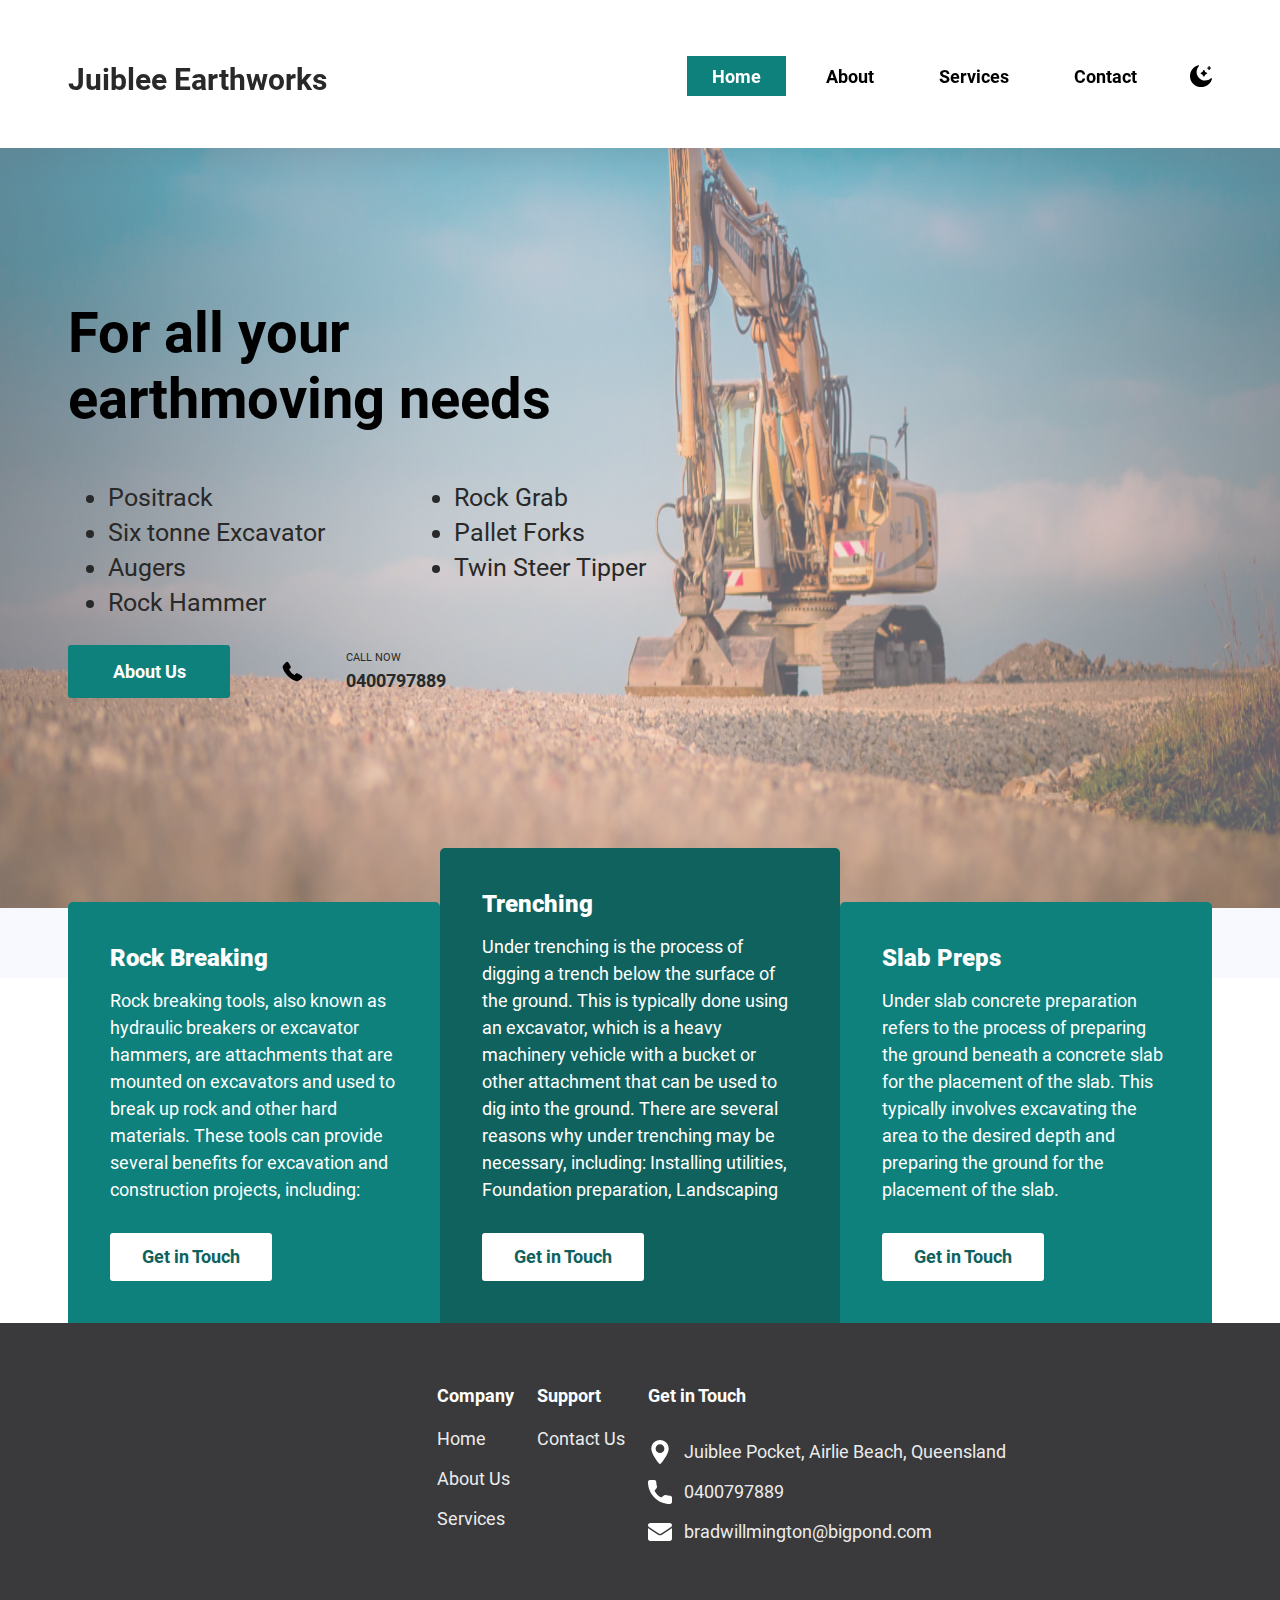
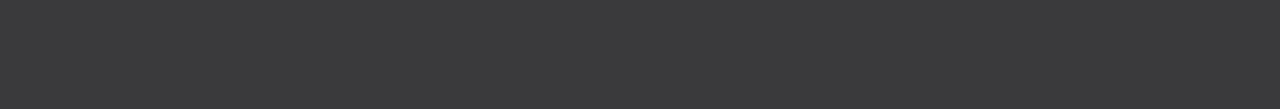
<file: index.html>
<!DOCTYPE html>
<html lang="en">
<head>
    <meta charset="UTF-8">
    <meta name="viewport" content="width=device-width, initial-scale=1.0">
<link href="https://fonts.googleapis.com/css2?family=Pacifico&display=swap" rel="stylesheet">
    <meta name="keywords" content="">
    <meta name="description" content="">

    <!--Social Media Display-->
     <meta property="og:title" content=""/> 
     <meta property="og:description" content=""/> 
     <meta property="og:type" content="website" /> 
     <meta property="og:url" content=""/> 
     <meta property="og:image" content=""/> 
     <meta property="og:image:secure_url" content=""/> 

    <!--Favicons-->
    <link rel="apple-touch-icon" sizes="180x180" href="/apple-touch-icon.png">
    <link rel="icon" type="image/png" sizes="32x32" href="/favicon-32x32.png?v1">
    <link rel="icon" type="image/png" sizes="16x16" href="/favicon-16x16.png">
    <link rel="manifest" href="/site.webmanifest">
    <meta name="msapplication-TileColor" content="#da532c">
    <meta name="theme-color" content="#ffffff">

    <!-- CSS -->
    <link rel="stylesheet" href="./css/root.css">
    <link rel="stylesheet" href="./css/local.css">
    <link rel="stylesheet" href="./css/dark.css">
    <link rel="stylesheet" href="./css/dark-root-styles.css">

    <title>Juiblee Earthworks | Airlie Beach, QLD</title>
</head>
<body>
    <header>
        <!-- Mobile Nav Strip -->
        <div class="mobile-wrapper">
            <div class="mobile-nav container mobile-nav-container">
                <img class="light" id="mobile-logo" src="./images/logo.svg" alt="mobile_company_logo" width="110" height="32">

                <img class="dark" id="mobile-logo" src="./images/logo-white.svg" alt="mobile_company_logo" width="110" height="32">

                <!-- Hamburger Menu -->
                <button aria-label="open the menu" id="menu-button" class="hamburger hamburger--spring" onclick="toggleNav()" type="button">
                    <span aria-hidden="true" class="hamburger-box">
                        <span aria-hidden="true" class="hamburger-inner"></span>
                    </span>
                </button>
            </div>
        </div>

        <!-- ============================================ -->
        <!--                   NAVIGATION                 -->
        <!-- ============================================ -->

        <nav>
            <div class="navbar-menu">
                <div id="side-menu" class=" side-nav">
                    <a class="nav-logo" href="./index.html">
                        <h2>Juiblee Earthworks</h2>
                    </a>
                    <ul id="on-top" class="navbar-links">
                        <li class="nav-li"><a id="active-menu" href="index.html">Home</a></li>
                        <li class="nav-li"><a class="link" href="./about.html">About</a></li>
                        <li class="nav-li"><a class="link" href="index.html#services">Services</a></li>
                        <li class="nav-li"><a class="link" href="./contact.html">Contact</a></li>
                    </ul>
                </div>
                <button class="dark-mode-button top-dark-mode-button" aria-label="dark mode toggle">
                    <img class="moon" aria-hidden="true" src="./images/moon.svg" alt="" width="24" height="24">
                    <img class="sun" aria-hidden="true" src="./images/sun.svg" alt="" width="24" height="24">
                </button>
            </div>
        </nav>
    </header>
        
    <main id="main">
    
        <!-- ============================================ -->
        <!--                    LANDING                   -->
        <!-- ============================================ -->
    
        <section id="hero">
            <div class="hero-content">
                <div class="heroText">
                    <h1 id="home-h">For all your earthmoving needs</h2>
                    <div class="services">
                        <div class="services-list-one">
                            <ul>
                                <li>
                                    Positrack
                                </li>
                                <li>
                                    Six tonne Excavator
                                </li>
                                <li>
                                    Augers
                                </li>
                                <li>
                                    Rock Hammer
                                </li>
                            </ul>
                        </div>

                        <div class="services-list-two">
                            <ul>
                                <li>
                                    Rock Grab
                                </li>
                                <li>
                                    Pallet Forks
                                </li>
                                <li>
                                    Twin Steer Tipper
                                </li>
                            </ul>
                        </div>
                    </div>
                    <div class="buttons">
                        <a class="button-solid" href="./about.html" >
                            About Us
                        </a>
                        <a class="call-now" href="tel:0400797889">
                            <img class="light" decoding="async" src="./images/phone.svg" alt="" aria-hidden="true" width="21" height="21">
                            <img class="dark" decoding="async" src="./images/phone-dark.svg" alt="" aria-hidden="true" width="21" height="21">
                            <div class="group">
                                <span class="text">Call Now</span>
                                <span class="number">0400797889 </span>
                            </div>
                        </a>
                    </div>
                </div>
            </div>
            <img decoding="async" src="./images/excavator.jpeg" alt="" class="business-casual" width="" height="">
        </section>

        <!-- ============================================ -->
        <!--                  Services                    -->
        <!-- ============================================ -->

        <section id="services" class="section">
            <div class="service">
                <h2>Rock Breaking</h2>
                <p>
                Rock breaking tools, also known as hydraulic breakers or excavator hammers, are attachments that are mounted on excavators and used to break up rock and other hard materials. These tools can provide several benefits for excavation and construction projects, including:
                </p>
                <a href="./contact.html" class="button-solid">Get in Touch</a>
            </div>
            <div class="service">
                <h2>Trenching</h2>
                <p>
                Under trenching is the process of digging a trench below the surface of the ground. This is typically done using an excavator, which is a heavy machinery vehicle with a bucket or other attachment that can be used to dig into the ground. There are several reasons why under trenching may be necessary, including: Installing utilities, Foundation preparation, Landscaping
                </p>
                <a href="./contact.html" class="button-solid">Get in Touch</a>
            </div>
            <div class="service">
                <h2>Slab Preps</h2>
                <p>
                    Under slab concrete preparation refers to the process of preparing the ground beneath a concrete slab for the placement of the slab. This typically involves excavating the area to the desired depth and preparing the ground for the placement of the slab.
                </p>
                <a href="./contact.html" class="button-solid">Get in Touch</a>
            </div>
        </section>

    </main>

    <!-- ============================================ -->
    <!--                     FOOTER                   -->
    <!-- ============================================ -->

    <footer id="footer">
        <div class="container">
            <!-- <div class="left-section"> -->
            <!--          </div> -->
            <div class="right-section">
                <div class="lists">
                    <ul>
                        <li><h2>Company</h2></li>
                        <li><a href="./index.html">Home</a></li>
                        <li><a href="./about.html">About Us</a></li>
                        <li><a href="./contact.html">Services</a></li>
                    </ul>
                    <ul>
                        <li><h2>Support</h2></li>
                        <li><a href="./contact.html">Contact Us</a></li>
                    </ul>
                    <ul>
                        <li><h2>Get in Touch</h2></li>
                        <li><img loading="lazy" decoding="async" src="./images/pin.svg" alt="" width="24" height="24"><a href="" target="_blank">Juiblee Pocket, Airlie Beach, Queensland</a></li>
                        <li><img loading="lazy" decoding="async" src="./images/footer-phone.svg" alt="" width="24" height="24"><a href="tel:0400797889">0400797889</a></li>
                        <li><img loading="lazy" decoding="async" src="./images/email.svg" alt="" width="24" height="24"><a href="bradwillmington@bigpond.com">bradwillmington@bigpond.com</a></li>
                    </ul>
                </div>
            </div>
        </div>
        <!-- <div> Zac Willmington Web Development </div> -->
    </footer>

    <script>
        var ba = ["MSIE","Trident","Edge"];
        var b, ua = navigator.userAgent;
        for(var i=0; i < ba.length; i++){
            if( ua.indexOf(ba[i]) > -1 ){
                b = ba[i];
                break;
            }
        }
        if(b == "MSIE" || b == "Trident" || b == "Edge"){
            b = "Internet Explorer";
            alert("You are using the " + b + " browser and this browser is incompatible with this website and many others.  Please open this page in a different browser, either Chrome or Firefox.  Thank you!");
        }
    </script>

    <script defer src="./app.js"></script>
</body>
</html>
</file>
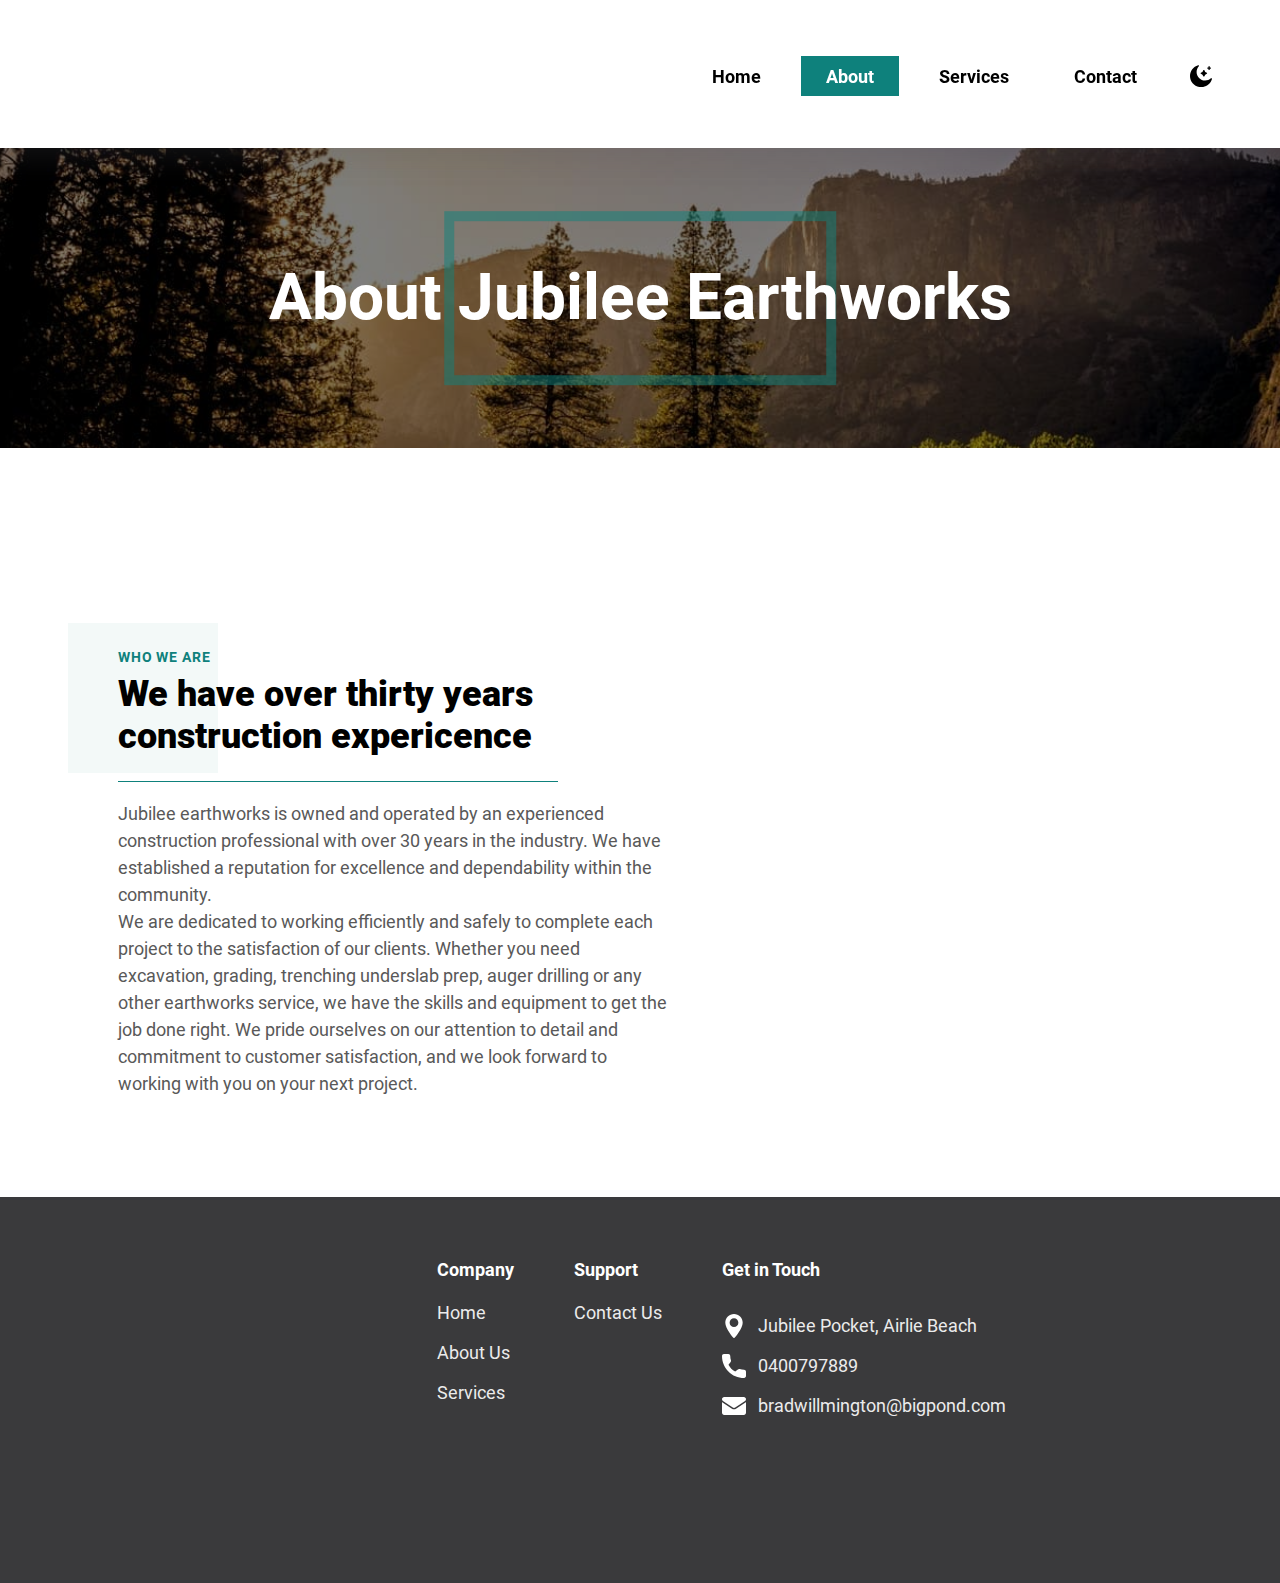
<file: about.html>
<!DOCTYPE html>
<html lang="en">
<head>

    <meta charset="UTF-8">
    <meta name="viewport" content="width=device-width, initial-scale=1.0">

    <link rel="canonical" href="">

    <meta name="description" content="">
    <meta name="keywords" content="">

    <!--Social Media Display-->
    <meta property="og:title" content=""/>
    <meta property="og:description" content=""/>
    <meta property="og:type" content="website" />
    <meta property="og:url" content=""/>
    <meta property="og:image" content=""/>
    <meta property="og:image:secure_url" content=""/>

    <!--Favicons-->
    <link rel="apple-touch-icon" sizes="180x180" href="./apple-touch-icon.png">
    <link rel="icon" type="./image/png" sizes="32x32" href="./favicon-32x32.png?v1">
    <link rel="icon" type="./image/png" sizes="16x16" href="./favicon-16x16.png">
    <link rel="manifest" href="./site.webmanifest">
    <meta name="msapplication-TileColor" content="#da532c">
    <meta name="theme-color" content="#ffffff">

    <!-- CSS -->
    <link rel="stylesheet" href="./css/root.css">
    <link rel="stylesheet" href="./css/about.css">
    <link rel="stylesheet" href="./css/dark.css">
    <link rel="stylesheet" href="./css/dark-root-styles.css">

    <title></title>
</head>
<body>

    <a class="skip" aria-label="skip to main content" href="./index.html#main">Click To Skip To Main</a>

    <header>

        <!-- Mobile Nav Strip -->
        <div class="mobile-wrapper">
            <div class="mobile-nav container mobile-nav-container">
                <!-- <img class="light" id="mobile-logo" src="./images/logo.svg" alt="mobile_company_logo" height="60"> -->
                <!-- <img class="dark" id="mobile-logo" src="./images/logo-white.svg" alt="mobile_company_logo" height="60"> -->

                <!-- Hamburger Menu -->
                <button aria-label="open the menu" id="menu-button" class="hamburger hamburger--spring" onclick="toggleNav()" type="button">
                    <span aria-hidden="true" class="hamburger-box">
                        <span aria-hidden="true" class="hamburger-inner"></span>
                    </span>
                </button>
            </div>
        </div>

        <!-- ============================================ -->
        <!--                   NAVIGATION                 -->
        <!-- ============================================ -->

        <nav>
            <div class="navbar-menu">
                <div id="side-menu" class=" side-nav">
                    <a class="nav-logo" href="./index.html"></a>
                    <ul id="on-top" class="navbar-links">
                        <li class="nav-li"><a class="link" href="./index.html">Home</a></li>
                        <li class="nav-li"><a id="active-menu" class="link" href="./about.html">About</a></li>
                        <li class="nav-li"><a class="link" href="./index.html#services">Services</a></li>
                       <li class="nav-li"><a class="link" href="./contact.html">Contact</a></li>
                    </ul>
                </div>
                <button class="dark-mode-button top-dark-mode-button" aria-label="dark mode toggle">
                    <img class="moon" aria-hidden="true" src="./images/moon.svg" alt="" width="24" height="24">
                    <img class="sun" aria-hidden="true" src="./images/sun.svg" alt="" width="24" height="24">
                </button>
            </div>
        </nav>
    </header>
        
    <main id="main">
    
        <!-- ============================================ -->
        <!--                    LANDING                   -->
        <!-- ============================================ -->
    
        <section id="int-hero">
            <h1 id="home-h">About Jubilee Earthworks</h2>
        </section>

        <!-- ============================================ -->
        <!--                     About                    -->
        <!-- ============================================ -->
    
        <section id="about-content" class="section">
            <div class="container">
               <div class="content">
                    <span class="topper">Who We Are</span>
                    <h2>We have over thirty years construction expericence</h2>
                    <div aria-hidden="true" class="decoration">
                        <div class="line"></div>
                    </div>
                    <p>Jubilee earthworks is owned and operated by an experienced construction professional with over 30 years in the industry. We have established a reputation for excellence and dependability within the community.</p> 
                    <p>We are dedicated to working efficiently and safely to complete each project to the satisfaction of our clients. Whether you need excavation, grading, trenching underslab prep, auger drilling or any other earthworks service, we have the skills and equipment to get the job done right. We pride ourselves on our attention to detail and commitment to customer satisfaction, and we look forward to working with you on your next project.</p>
                </div>
            </div>
        </section>
       
    </main>

    <!-- ============================================ -->
    <!--                     FOOTER                   -->
    <!-- ============================================ -->

    <footer id="footer">
        <div class="container">
            <div class="right-section">
                <div class="lists">
                    <ul>
                        <li><h2>Company</h2></li>
                        <li><a href="./index.html">Home</a></li>
                        <li><a href="./about.html">About Us</a></li>
                        <li><a href="./contact.html">Services</a></li>
                    </ul>
                    <ul>
                        <li><h2>Support</h2></li>
                        <li><a href="./contact.html">Contact Us</a></li>
                    </ul>
                    <ul>
                        <li><h2>Get in Touch</h2></li>
                        <li><img loading="lazy" decoding="async" src="./images/pin.svg" alt="" width="24" height="24"><a href="" target="_blank">Jubilee Pocket, Airlie Beach</a></li>
                        <li><img loading="lazy" decoding="async" src="./images/footer-phone.svg" alt="" width="24" height="24"><a href="tel:0400797889">0400797889</a></li>
                        <li><img loading="lazy" decoding="async" src="./images/email.svg" alt="" width="24" height="24"><a href="bradwillmington@bigpond.com">bradwillmington@bigpond.com</a></li>
                    </ul>
                </div>
    
            </div>
        </div>
    </footer>

    <script>
        var ba = ["MSIE","Trident","Edge"];
        var b, ua = navigator.userAgent;
        for(var i=0; i < ba.length; i++){
            if( ua.indexOf(ba[i]) > -1 ){
                b = ba[i];
                break;
            }
        }
        if(b == "MSIE" || b == "Trident" || b == "Edge"){
            b = "Internet Explorer";
            alert("You are using the " + b + " browser and this browser is incompatible with this website and many others.  Please open this page in a different browser, either Chrome or Firefox.  Thank you!");
        }
    </script>

    <script defer src="./app.js"></script>
</body>
</html>
</file>
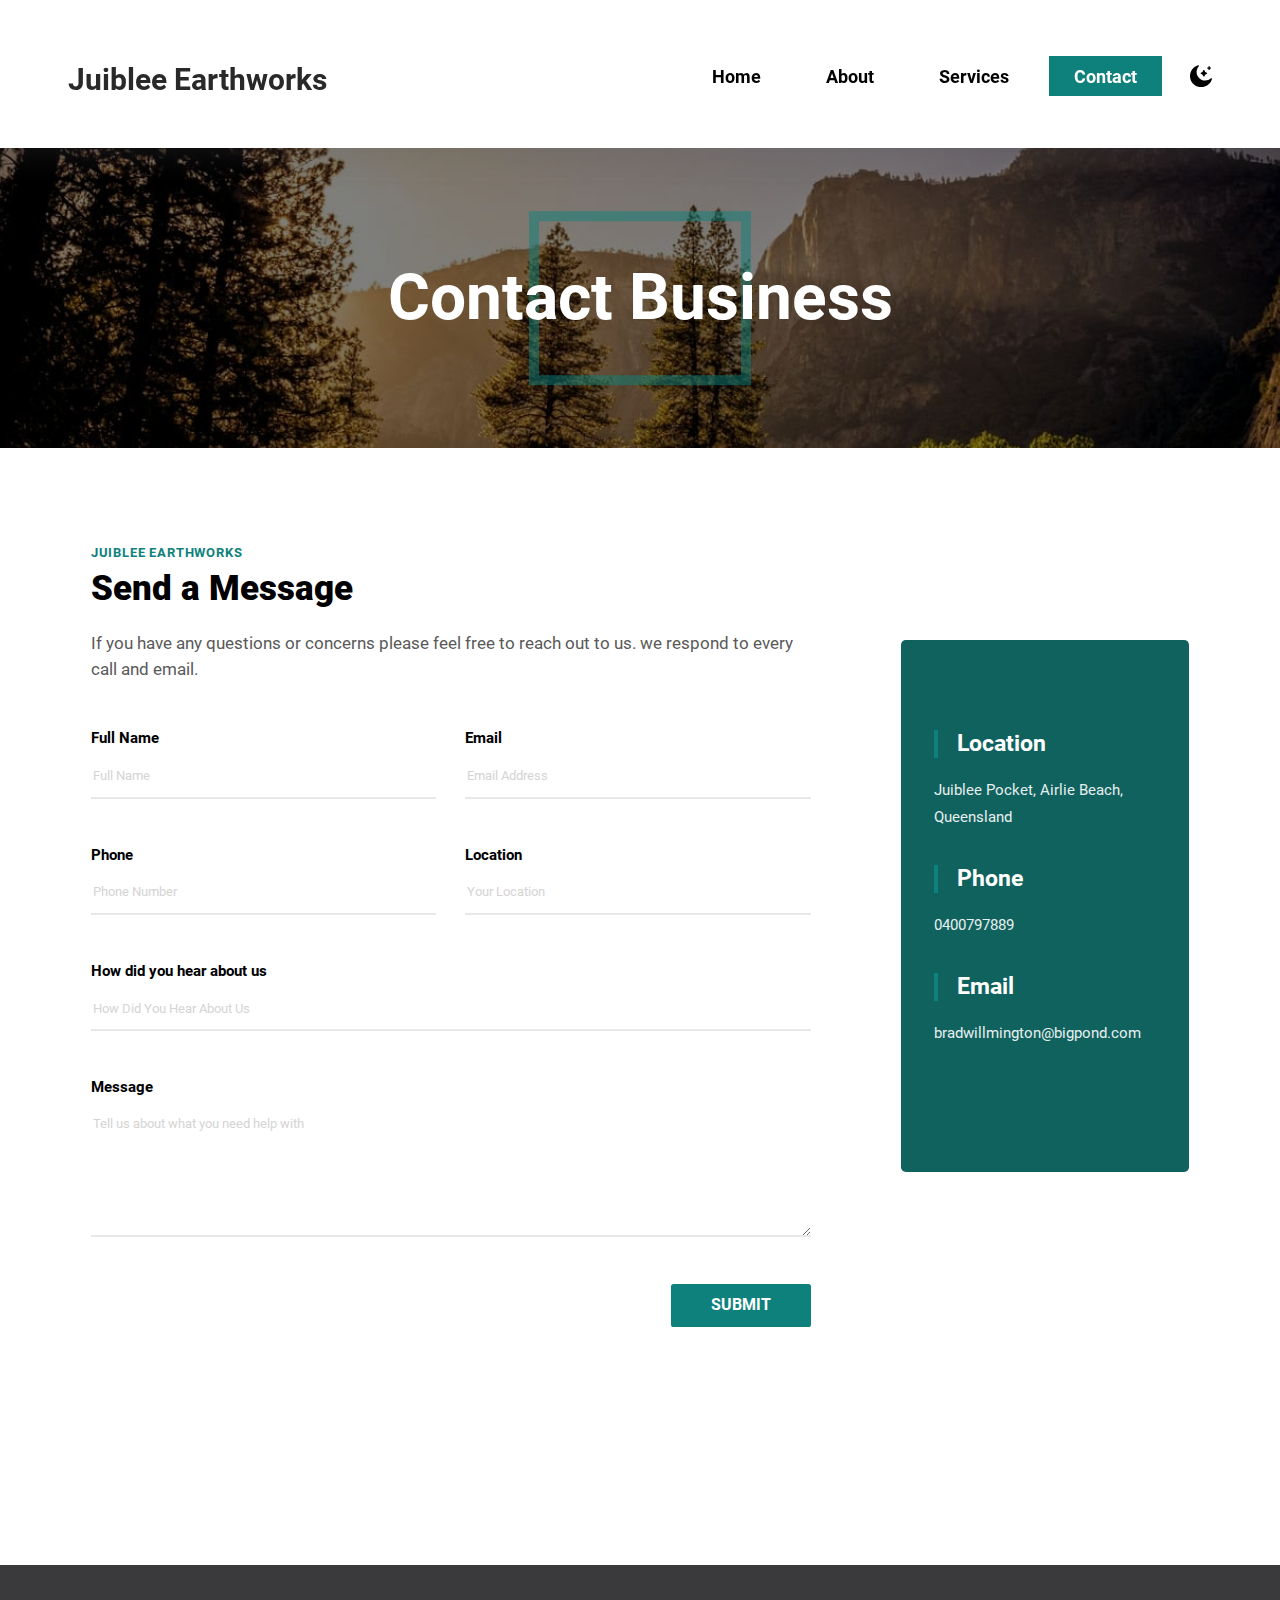
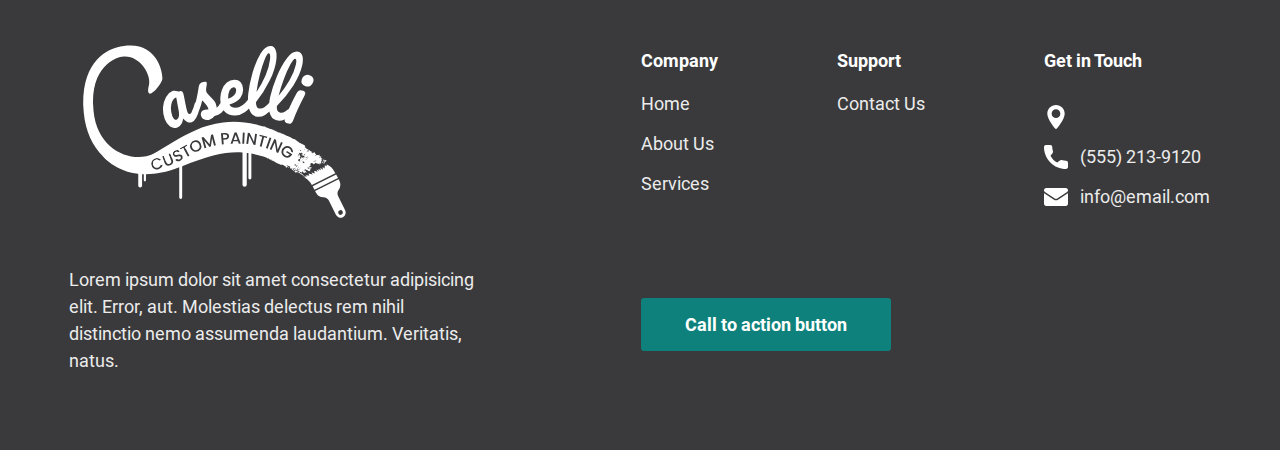
<file: contact.html>
<!DOCTYPE html>
<html lang="en">
<head>
    <meta charset="UTF-8">
    <meta name="viewport" content="width=device-width, initial-scale=1.0">
<link href="https://fonts.googleapis.com/css2?family=Pacifico&display=swap" rel="stylesheet">
    <link rel="canonical" href="">

    <meta name="description" content="">
    <meta name="keywords" content="">

    <!--Social Media Display-->
    <meta property="og:title" content=""/>
    <meta property="og:description" content=""/>
    <meta property="og:type" content="website" />
    <meta property="og:url" content=""/>
    <meta property="og:image" content=""/>
    <meta property="og:image:secure_url" content=""/>

    <!--Favicons-->
    <link rel="apple-touch-icon" sizes="180x180" href="/apple-touch-icon.png">
    <link rel="icon" type="image/png" sizes="32x32" href="/favicon-32x32.png?v1">
    <link rel="icon" type="image/png" sizes="16x16" href="/favicon-16x16.png">
    <link rel="manifest" href="/site.webmanifest">
    <meta name="msapplication-TileColor" content="#da532c">
    <meta name="theme-color" content="#ffffff">

    <!-- CSS -->
    <link rel="stylesheet" href="./css/root.css">
    <link rel="stylesheet" href="./css/contact.css">
    <link rel="stylesheet" href="./css/dark.css">
    <link rel="stylesheet" href="./css/dark-root-styles.css">

    <title>Juiblee Earthworks | Airlie Beach, QLD</title>
</head>
<body>
    <!-- <a class="skip" aria-label="skip to main content" href="#main">Click To Skip To Main</a> -->
    <header>

        <!-- Mobile Nav Strip -->
        <div class="mobile-wrapper">
            <div class="mobile-nav container mobile-nav-container">
                <img class="light" id="mobile-logo" src="/images/logo.svg" alt="mobile_company_logo" width="110" height="32">

                <img class="dark" id="mobile-logo" src="/images/logo-white.svg" alt="mobile_company_logo" width="110" height="32">

                <!-- Hamburger Menu -->
                <button aria-label="open the menu" id="menu-button" class="hamburger hamburger--spring" onclick="toggleNav()" type="button">
                    <span aria-hidden="true" class="hamburger-box">
                        <span aria-hidden="true" class="hamburger-inner"></span>
                    </span>
                </button>
            </div>
        </div>

        <!-- ============================================ -->
        <!--                   NAVIGATION                 -->
        <!-- ============================================ -->

        <nav>
            <div class="navbar-menu">
                <div id="side-menu" class=" side-nav">
                    <a class="nav-logo" href="./index.html">
                        <h2>Juiblee Earthworks</h2>
                     </a>
                    <ul id="on-top" class="navbar-links">
                        <li class="nav-li"><a class="link" href="./index.html">Home</a></li>
                        <li class="nav-li"><a class="link" href="./about.html">About</a></li>
                        <li class="nav-li"><a class="link" href="./index.html#services">Services</a></li>
                        <li class="nav-li"><a id="active-menu" class="link" href="./contact.html">Contact</a></li>
                    </ul>
                </div>
                <button class="dark-mode-button top-dark-mode-button" aria-label="dark mode toggle">
                    <img class="moon" aria-hidden="true" src="./images/moon.svg" alt="" width="24" height="24">
                    <img class="sun" aria-hidden="true" src="./images/sun.svg" alt="" width="24" height="24">
                </button>
            </div>
        </nav>
    </header>
        
    <main id="main">
    
        <!-- ============================================ -->
        <!--                    Landing                   -->

        <!-- ============================================ -->
    
        <section id="int-hero">
            <h1 id="home-h">Contact Business</h2>
        </section>

        <!-- ============================================ -->
        <!--                    FORM                      -->
        <!-- ============================================ -->

        <section id="form">
            <div class="left-section">
                <span class="topper">Juiblee Earthworks</span>
                <h2>Send a Message</h2>
                <p>If you have any questions or concerns please feel free to reach out to us.  we respond to every call and email.</p>
                <form id="contact" name="Contact Form" method="post" data-netlify-recaptcha="true" data-netlify="true">
                        <div class="input-group">
                            <label for="name">Full Name</label>
                            <input id="name" aria-label="name" class="input1" name="name" placeholder="Full Name" type="text" tabindex="1" required>
                            <div aria-hidden="true" class="hover-box"></div>
                        </div>

                        <div class="input-group">
                            <label for="email">Email</label>
                            <input id="email" aria-label="email" class="input1 right" name="email" placeholder="Email Address" type="email" tabindex="2" required>
                            <div aria-hidden="true" class="hover-box"></div>
                        </div>

                        <div class="input-group">
                            <label for="phone">Phone</label>
                            <input id="phone" aria-label="phone number" class="input1" name="phone" placeholder="Phone Number" type="tel" tabindex="3" required>
                            <div aria-hidden="true" class="hover-box"></div>
                        </div>
                        <div class="input-group">
                            <label for="location">Location</label>
                            <input id="location" aria-label="location" class="input1 right" name="location" placeholder="Your Location" type="text" tabindex="4" required>
                            <div aria-hidden="true" class="hover-box"></div>
                        </div>
                        <div class="input-group">
                            <label for="how">How did you hear about us</label>
                            <input id="how" aria-label="how did you hear about us" name="hear" placeholder="How Did You Hear About Us" type="text" tabindex="5" required>
                            <div aria-hidden="true" class="hover-box"></div>
                        </div>
                        <div class="input-group textarea">
                            <label for="message">Message</label>
                            <textarea id="message" aria-label="write your message" name="message" placeholder="Tell us about what you need help with" tabindex="6" required></textarea>
                            <div aria-hidden="true" class="hover-box"></div>
                        </div>
                    <p class="form-submit">
                        <button name="submit" type="submit" id="contact-submit" class="button-solid" data-submit="...Sending">Submit</button>
                    </p>
                </form>
            </div>
            <div class="contact-right">
                <div class="info-group">
                    <span class="heading">Location</span>
                    <span class="info">Juiblee Pocket, Airlie Beach, Queensland</span>
                </div>
                <div class="info-group">
                    <span class="heading">Phone</span>
                    <a class="info" href="tel:0400797889">0400797889</a>
                </div>
                <div class="info-group">
                    <span class="heading">Email</span>
                    <a class="info" href="mailto:bradwillmington@bigpond.com">bradwillmington@bigpond.com</a>
                </div>
            </div>
        </section>
        
    </main>

    <!-- ============================================ -->
    <!--                     FOOTER                   -->
    <!-- ============================================ -->

    <footer id="footer">
        <div class="container">
            <div class="left-section">
                <a class="logo" href=""><img loading="lazy" decoding="async" src="/images/logo-white.svg" alt="logo" width="293" height="91"></a>
                <p>
                    Lorem ipsum dolor sit amet consectetur adipisicing elit. Error, aut. Molestias delectus rem nihil distinctio nemo assumenda laudantium. Veritatis, natus.
                </p>
            </div>
            <div class="right-section">
                <div class="lists">
                    <ul>
                        <li><h2>Company</h2></li>
                        <li><a href="./index.html">Home</a></li>
                        <li><a href="./about.html">About Us</a></li>
                        <li><a href="./contact.html">Services</a></li>
                    </ul>
                    <ul>
                        <li><h2>Support</h2></li>
                        <li><a href="./contact.html">Contact Us</a></li>
                    </ul>
                    <ul>
                        <li><h2>Get in Touch</h2></li>
                        <li><img loading="lazy" decoding="async" src="./images/pin.svg" alt="" width="24" height="24"><a href="" target="_blank"></a></li>
                        <li><img loading="lazy" decoding="async" src="./images/footer-phone.svg" alt="" width="24" height="24"><a href="tel:555-213-9120">(555) 213-9120</a></li>
                        <li><img loading="lazy" decoding="async" src="./images/email.svg" alt="" width="24" height="24"><a href="mailto:info@email.com">info@email.com</a></li>
                    </ul>
                </div>
    
                <div class="buttons">
                    <a class="button-solid" href="/contact.html" >
                        Call to action button
                    </a>
                </div>
            </div>
        </div>
    </footer>

    <script>
        var ba = ["MSIE","Trident","Edge"];
        var b, ua = navigator.userAgent;
        for(var i=0; i < ba.length; i++){
            if( ua.indexOf(ba[i]) > -1 ){
                b = ba[i];
                break;
            }
        }
        if(b == "MSIE" || b == "Trident" || b == "Edge"){
            b = "Internet Explorer";
            alert("You are using the " + b + " browser and this browser is incompatible with this website and many others.  Please open this page in a different browser, either Chrome or Firefox.  Thank you!");
        }
    </script>

    <script defer src="/app.js"></script>
</body>
</html>
</file>
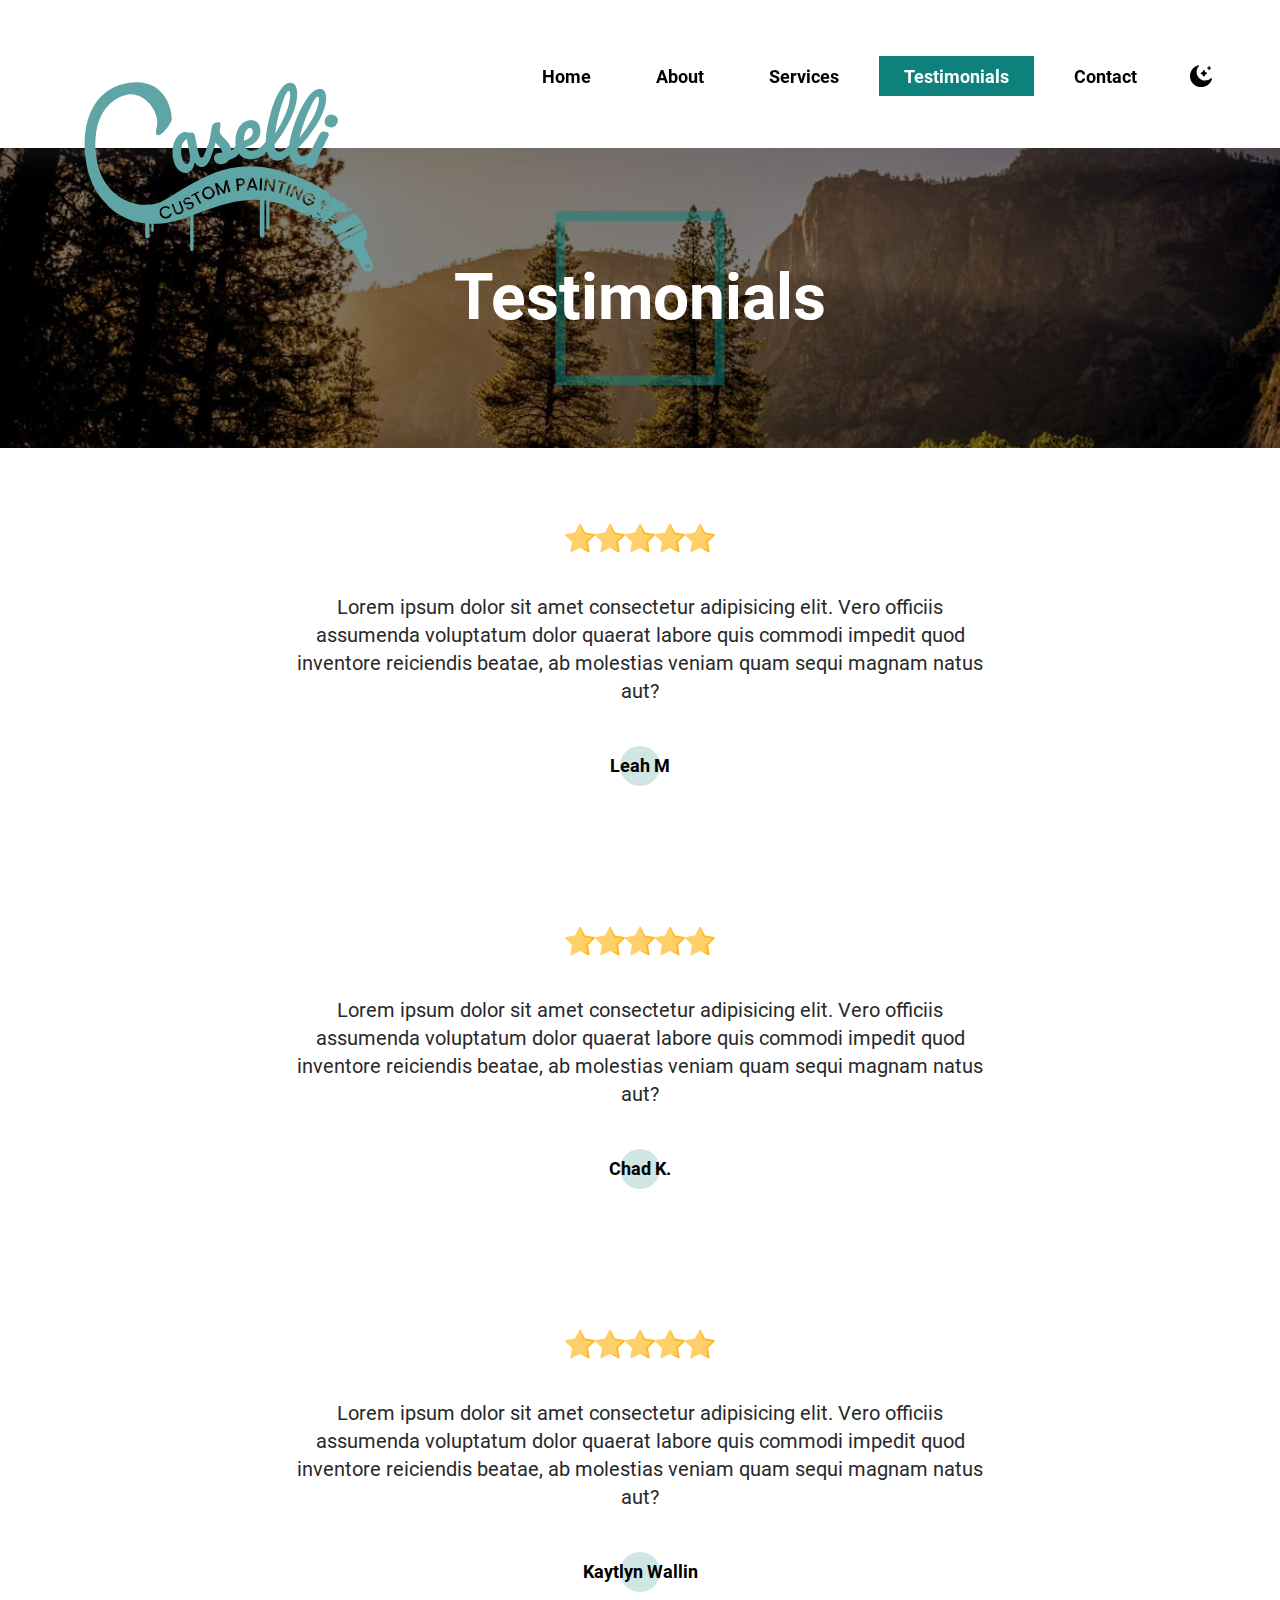
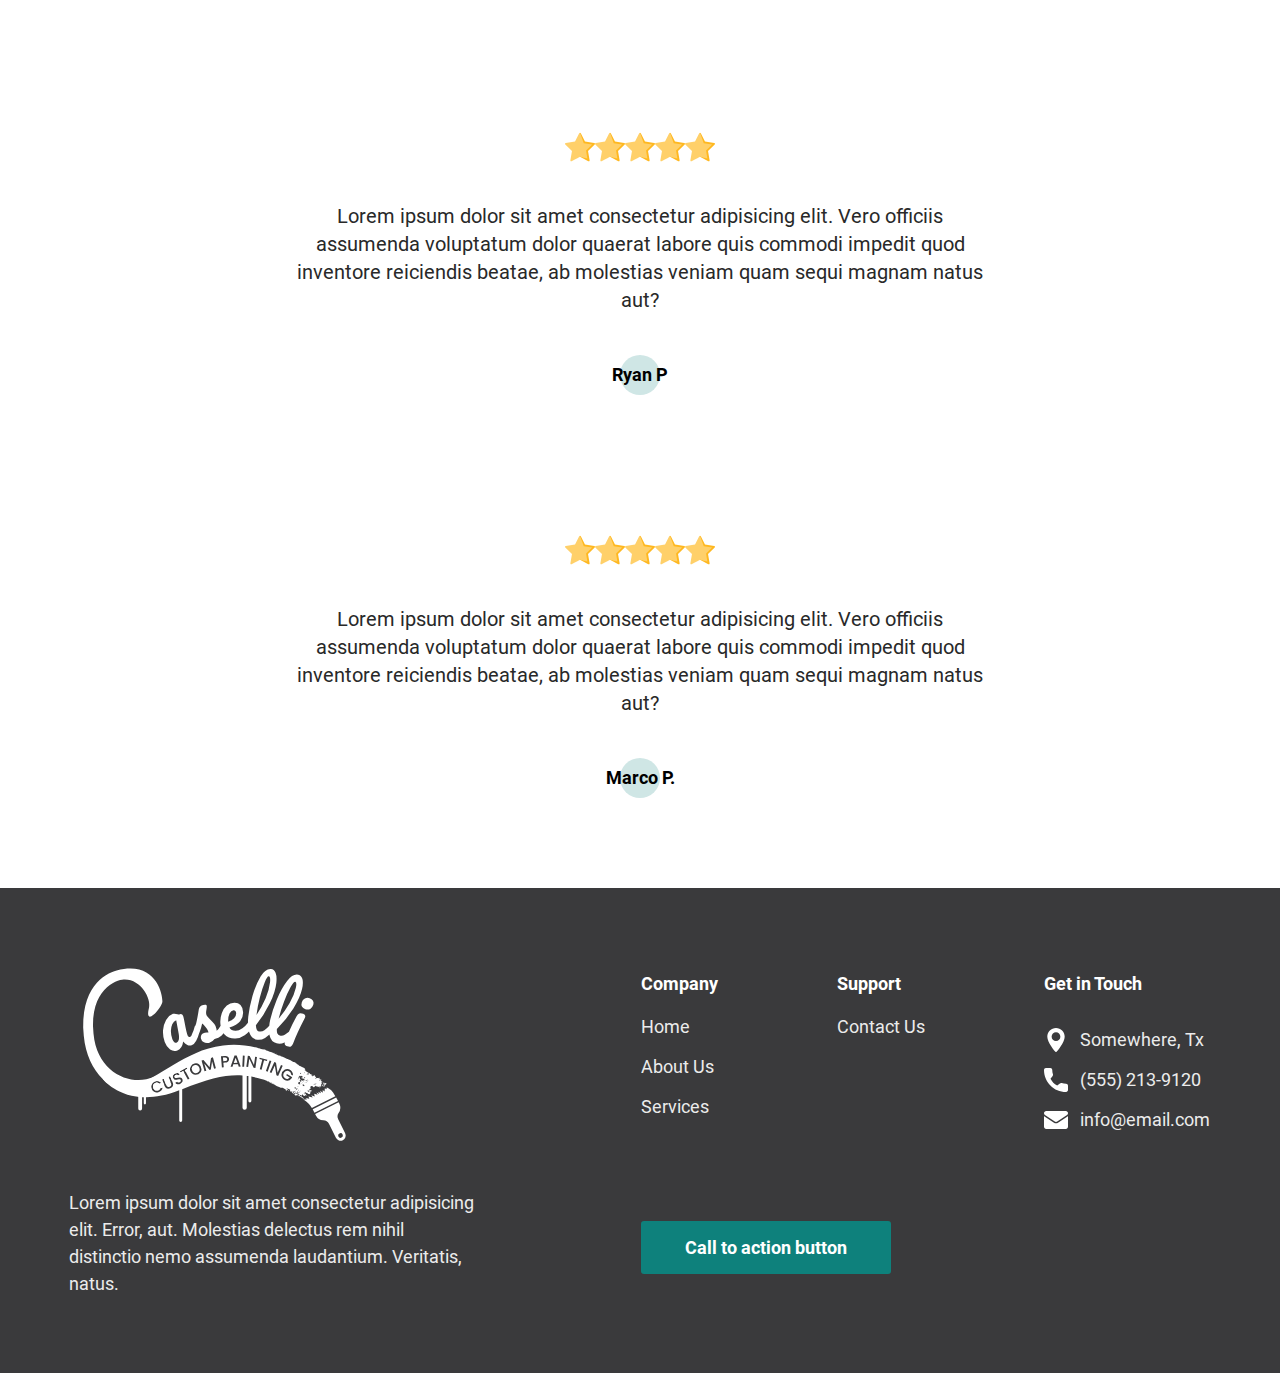
<file: testimonials.html>
<!DOCTYPE html>
<html lang="en">
<head>

    <meta charset="UTF-8">
    <meta name="viewport" content="width=device-width, initial-scale=1.0">

    <link rel="canonical" href="">

    <meta name="description" content="Resolute offers addiction and behavioral health services and can see our patients within days of contacting us. Our dedicated providers are ready to assist your recovery and long term goals.">
    <meta name="keywords" content="">

    <!--Social Media Display-->
    <meta property="og:title" content=""/>
    <meta property="og:description" content=""/>
    <meta property="og:type" content="website" />
    <meta property="og:url" content=""/>
    <meta property="og:image" content=""/>
    <meta property="og:image:secure_url" content=""/>

    <!--Favicons-->
    <link rel="apple-touch-icon" sizes="180x180" href="/apple-touch-icon.png">
    <link rel="icon" type="image/png" sizes="32x32" href="/favicon-32x32.png?v1">
    <link rel="icon" type="image/png" sizes="16x16" href="/favicon-16x16.png">
    <link rel="manifest" href="/site.webmanifest">
    <meta name="msapplication-TileColor" content="#da532c">
    <meta name="theme-color" content="#ffffff">

    <!-- CSS -->
    <link rel="stylesheet" href="/css/root.css">
    <link rel="stylesheet" href="/css/testimonials.css">
    <link rel="stylesheet" href="/css/dark.css">
    <link rel="stylesheet" href="/css/dark-root-styles.css">

    <title></title>
</head>
<body>

    <a class="skip" aria-label="skip to main content" href="#main">Click To Skip To Main</a>

    <header>

        <!-- Mobile Nav Strip -->
        <div class="mobile-wrapper">
            <div class="mobile-nav container mobile-nav-container">

                <!--Light mode logo-->
                <img class="light" id="mobile-logo" src="/images/logo.svg" alt="mobile_company_logo" height="60">
                <!--Dark mode logo-->
                <img class="dark" id="mobile-logo" src="/images/logo-white.svg" alt="mobile_company_logo" height="60">

                <!-- Hamburger Menu -->
                <button aria-label="open the menu" id="menu-button" class="hamburger hamburger--spring" onclick="toggleNav()" type="button">
                    <span aria-hidden="true" class="hamburger-box">
                        <span aria-hidden="true" class="hamburger-inner"></span>
                    </span>
                </button>
            </div>
        </div>

        <!-- ============================================ -->
        <!--                   NAVIGATION                 -->
        <!-- ============================================ -->

        <nav>
            <div class="navbar-menu">
                <div id="side-menu" class=" side-nav">
                    <a class="nav-logo" href="/index.html">
                        <!--Light mode logo-->
                        <img class="light" aria-hidden="true" decoding="async" src="images/logo.svg" alt="compnay logo" height="80">
                        <!--Dark mode logo-->
                        <img class="dark" aria-hidden="true" decoding="async" src="images/logo-white.svg" alt="compnay logo" height="80">
                    </a>
                    <ul id="on-top" class="navbar-links">
                        <li class="nav-li"><a class="link" href="/index.html">Home</a></li>
                        <li class="nav-li"><a class="link" href="/about.html">About</a></li>
                        <li class="nav-li"><a class="link" href="/index.html#services">Services</a></li>
                        <!-- <li class="nav-li"><a class="link" href="html/portfolio.html">Portfolio</a></li> -->
                        <li class="nav-li"><a id="active-menu" class="link" href="/testimonials.html">Testimonials</a></li>
                        <li class="nav-li"><a class="link" href="/contact.html">Contact</a></li>
                    </ul>
                </div>
                <button class="dark-mode-button top-dark-mode-button" aria-label="dark mode toggle">
                    <img class="moon" aria-hidden="true" src="/images/moon.svg" alt="" width="24" height="24">
                    <img class="sun" aria-hidden="true" src="/images/sun.svg" alt="" width="24" height="24">
                </button>
            </div>
        </nav>
    </header>
        
    <main id="main">
    
        <!-- ============================================ -->
        <!--                    Landing                   -->
        <!-- ============================================ -->
    
        <section id="int-hero">
            <h1 id="home-h">Testimonials</h2>
        </section>

        <!-- ============================================ -->
        <!--                 TESTOMONIES                  -->
        <!-- ============================================ -->
        
        <section id="reviews" class="review-wrapper">
            <div class="stars">
                <img loading="lazy" decoding="async" src="/images/star.svg" alt="" height="30" width="30">
                <img loading="lazy" decoding="async" src="/images/star.svg" alt="" height="30" width="30">
                <img loading="lazy" decoding="async" src="/images/star.svg" alt="" height="30" width="30">
                <img loading="lazy" decoding="async" src="/images/star.svg" alt="" height="30" width="30">
                <img loading="lazy" decoding="async" src="/images/star.svg" alt="" height="30" width="30">
            </div>
            <p>
                Lorem ipsum dolor sit amet consectetur adipisicing elit. Vero officiis assumenda voluptatum dolor quaerat labore quis commodi impedit quod inventore reiciendis beatae, ab molestias veniam quam sequi magnam natus aut?
            </p>
            <span class="name">Leah M</span>
            <div class="stars">
                <img loading="lazy" decoding="async" src="/images/star.svg" alt="" height="30" width="30">
                <img loading="lazy" decoding="async" src="/images/star.svg" alt="" height="30" width="30">
                <img loading="lazy" decoding="async" src="/images/star.svg" alt="" height="30" width="30">
                <img loading="lazy" decoding="async" src="/images/star.svg" alt="" height="30" width="30">
                <img loading="lazy" decoding="async" src="/images/star.svg" alt="" height="30" width="30">
            </div>
            <p>
                Lorem ipsum dolor sit amet consectetur adipisicing elit. Vero officiis assumenda voluptatum dolor quaerat labore quis commodi impedit quod inventore reiciendis beatae, ab molestias veniam quam sequi magnam natus aut?
            </p>
            <span class="name">Chad K.</span>
            <div class="stars">
                <img loading="lazy" decoding="async" src="/images/star.svg" alt="" height="30" width="30">
                <img loading="lazy" decoding="async" src="/images/star.svg" alt="" height="30" width="30">
                <img loading="lazy" decoding="async" src="/images/star.svg" alt="" height="30" width="30">
                <img loading="lazy" decoding="async" src="/images/star.svg" alt="" height="30" width="30">
                <img loading="lazy" decoding="async" src="/images/star.svg" alt="" height="30" width="30">
            </div>
            <p>
                Lorem ipsum dolor sit amet consectetur adipisicing elit. Vero officiis assumenda voluptatum dolor quaerat labore quis commodi impedit quod inventore reiciendis beatae, ab molestias veniam quam sequi magnam natus aut?
            </p>
            <span class="name">Kaytlyn Wallin</span>
            <div class="stars">
                <img loading="lazy" decoding="async" src="/images/star.svg" alt="" height="30" width="30">
                <img loading="lazy" decoding="async" src="/images/star.svg" alt="" height="30" width="30">
                <img loading="lazy" decoding="async" src="/images/star.svg" alt="" height="30" width="30">
                <img loading="lazy" decoding="async" src="/images/star.svg" alt="" height="30" width="30">
                <img loading="lazy" decoding="async" src="/images/star.svg" alt="" height="30" width="30">
            </div>
            <p>
                Lorem ipsum dolor sit amet consectetur adipisicing elit. Vero officiis assumenda voluptatum dolor quaerat labore quis commodi impedit quod inventore reiciendis beatae, ab molestias veniam quam sequi magnam natus aut?
            </p>
            <span class="name">Ryan P</span>
            <div class="stars">
                <img loading="lazy" decoding="async" src="/images/star.svg" alt="" height="30" width="30">
                <img loading="lazy" decoding="async" src="/images/star.svg" alt="" height="30" width="30">
                <img loading="lazy" decoding="async" src="/images/star.svg" alt="" height="30" width="30">
                <img loading="lazy" decoding="async" src="/images/star.svg" alt="" height="30" width="30">
                <img loading="lazy" decoding="async" src="/images/star.svg" alt="" height="30" width="30">
            </div>
            <p>
                Lorem ipsum dolor sit amet consectetur adipisicing elit. Vero officiis assumenda voluptatum dolor quaerat labore quis commodi impedit quod inventore reiciendis beatae, ab molestias veniam quam sequi magnam natus aut?
            </p>
            <span class="name">Marco P.</span>
        </section>
        
    </main>

    <!-- ============================================ -->
    <!--                     FOOTER                   -->
    <!-- ============================================ -->

    <footer id="footer">
        <div class="container">
            <div class="left-section">
                <a class="logo" href=""><img loading="lazy" decoding="async" src="/images/logo-white.svg" alt="logo" width="293" height="91"></a>
                <p>
                    Lorem ipsum dolor sit amet consectetur adipisicing elit. Error, aut. Molestias delectus rem nihil distinctio nemo assumenda laudantium. Veritatis, natus.
                </p>
            </div>
            <div class="right-section">
                <div class="lists">
                    <ul>
                        <li><h2>Company</h2></li>
                        <li><a href="/index.html">Home</a></li>
                        <li><a href="/about.html">About Us</a></li>
                        <li><a href="/contact.html">Services</a></li>
                    </ul>
                    <ul>
                        <li><h2>Support</h2></li>
                        <li><a href="/contact.html">Contact Us</a></li>
                    </ul>
                    <ul>
                        <li><h2>Get in Touch</h2></li>
                        <li><img loading="lazy" decoding="async" src="/images/pin.svg" alt="" width="24" height="24"><a href="" target="_blank">Somewhere, Tx</a></li>
                        <li><img loading="lazy" decoding="async" src="/images/footer-phone.svg" alt="" width="24" height="24"><a href="tel:555-213-9120">(555) 213-9120</a></li>
                        <li><img loading="lazy" decoding="async" src="/images/email.svg" alt="" width="24" height="24"><a href="mailto:info@email.com">info@email.com</a></li>
                    </ul>
                </div>
    
                <div class="buttons">
                    <a class="button-solid" href="/contact.html" >
                        Call to action button
                    </a>
                </div>
            </div>
        </div>
    </footer>

    <script>
        var ba = ["MSIE","Trident","Edge"];
        var b, ua = navigator.userAgent;
        for(var i=0; i < ba.length; i++){
            if( ua.indexOf(ba[i]) > -1 ){
                b = ba[i];
                break;
            }
        }
        if(b == "MSIE" || b == "Trident" || b == "Edge"){
            b = "Internet Explorer";
            alert("You are using the " + b + " browser and this browser is incompatible with this website and many others.  Please open this page in a different browser, either Chrome or Firefox.  Thank you!");
        }
    </script>

    <script defer src="/app.js"></script>
</body>
</html>
</file>
<file: css/root.css>
/*-- -------------------------- -->
<---         CORE STYLES        -->
<--- -------------------------- -*/
/* roboto-regular - latin */
@font-face {
  font-family: 'Roboto';
  font-style: normal;
  font-weight: 400;
  font-display: swap;
  src: local(''), url('/fonts/roboto-v29-latin-regular.woff2') format('woff2'), /* Chrome 26+, Opera 23+, Firefox 39+ */ url('/fonts/roboto-v29-latin-regular.woff') format('woff');
  
  /* Chrome 6+, Firefox 3.6+, IE 9+, Safari 5.1+ */
}
/* roboto-700 - latin */
@font-face {
  font-family: 'Roboto';
  font-style: normal;
  font-weight: 700;
  font-display: swap;
  src: local(''), url('/fonts/roboto-v29-latin-700.woff2') format('woff2'), /* Chrome 26+, Opera 23+, Firefox 39+ */ url('/fonts/roboto-v29-latin-700.woff') format('woff');
  
  /* Chrome 6+, Firefox 3.6+, IE 9+, Safari 5.1+ */
}
/* roboto-900 - latin */
@font-face {
  font-family: 'Roboto';
  font-style: normal;
  font-weight: 900;
  font-display: swap;
  src: local(''), url('/fonts/roboto-v29-latin-900.woff2') format('woff2'), /* Chrome 26+, Opera 23+, Firefox 39+ */ url('/fonts/roboto-v29-latin-900.woff') format('woff');
  
  /* Chrome 6+, Firefox 3.6+, IE 9+, Safari 5.1+ */
}
@media screen and (min-width: 0px) {
  body {
    font-size: 17px;
  }
  .section {
    padding-top: 5em;
    padding-bottom: 5em;
  }
  .wrapper {
    width: 100%;
    max-width: 22.5em;
    margin: auto;
  }
  .mobile {
    display: block;
  }
  .desktop {
    display: none;
  }
  .skip {
    position: absolute;
    opacity: 0;
    z-index: -1000;
  }
  * {
    -webkit-box-sizing: border-box;
    box-sizing: border-box;
  }
  html {
    scroll-behavior: smooth;
  }
  :root {
    --primary: #0e817c;
    --darkPrimary: #13726d;
    --tint: #0e524e;
    --shade: #49b5b0;
  }
  body,
  html {
    margin: 0;
    padding: 0;
    overflow-x: hidden !important;
    font-family: "Roboto", sans-serif;
  }
  a:hover {
    cursor: pointer;
  }
  p {
    margin-bottom: 1em;
  }
  p,
  li {
    line-height: 1.5em;
    font-size: 1em;
  }
  p,
  a,
  li {
    color: #292929;
    margin: 0;
    line-height: 1.4em;
    font-weight: normal;
  }
  h1,
  h2,
  h3,
  h4,
  h5,
  h6 {
    margin: 0;
    line-height: 1.2em;
    color: #292929;
    margin-bottom: 1.5em;
  }
  .container {
    padding: 0 0.5em;
    margin: auto;
  }
  /* hidden desktop elements */
  .topper-flex,
  #brand,
  .call-strip-button,
  .background {
    display: none;
  }
  button {
    text-transform: uppercase;
  }
  .button-solid {
    color: #fff;
    display: block;
    margin: auto;
    text-align: center;
    text-decoration: none;
    background: var(--primary);
    line-height: 2.65;
    width: 9em;
    border-radius: 0.16666667em;
    font-size: 0.9em;
    font-family: "Roboto", sans-serif;
    -webkit-transition: .2s ease;
    -o-transition: .2s ease;
    transition: .2s ease;
    display: inline-block;
    font-weight: bold;
    position: relative;
    z-index: 1;
  }
  .button-solid:before {
    content: '';
    position: absolute;
    display: block;
    height: 100%;
    width: 0%;
    background: #10625e;
    opacity: 1;
    top: 0;
    left: 0;
    z-index: -1;
    border-radius: 0.16666667em;
    transition: width .3s;
  }
  .button-solid:hover:before {
    width: 100%;
  }
  button:hover {
    cursor: pointer;
    -webkit-transition: .2s ease;
    -o-transition: .2s ease;
    transition: .2s ease;
  }
  .button-transparent {
    display: inline-block;
    background: transparent;
    border: 0.05555556em solid #ffffff;
    border-radius: 0.16666667em;
    text-align: center;
    font-size: 0.9em;
    margin: 0.55555556em 0;
    padding: 0px 30px;
    color: #FFFFFF;
    text-decoration: none;
    -webkit-animation-delay: 0.6s;
    animation-delay: 0.6s;
    white-space: nowrap;
    line-height: 2.77777778;
    -webkit-transition: .3s ease;
    -o-transition: .3s ease;
    transition: .3s ease;
  }
  .button-transparent:hover {
    color: #fff;
    background: var(--primary);
    border: none;
  }
  .hamburger {
    padding: 0;
    display: inline-block;
    cursor: pointer;
    -webkit-transition-property: opacity, -webkit-filter;
    transition-property: opacity, -webkit-filter;
    -o-transition-property: opacity, filter;
    transition-property: opacity, filter;
    transition-property: opacity, filter, -webkit-filter;
    -webkit-transition-duration: 0.15s;
    -o-transition-duration: 0.15s;
    transition-duration: 0.15s;
    -webkit-transition-timing-function: linear;
    -o-transition-timing-function: linear;
    transition-timing-function: linear;
    font: inherit;
    color: inherit;
    text-transform: none;
    background-color: transparent;
    border: 0;
    margin: 0;
    overflow: visible;
    position: relative;
    z-index: 2000;
  }
  .hamburger:hover {
    opacity: 0.7;
    cursor: pointer;
  }
  .hamburger.is-active:hover {
    opacity: 0.7;
    cursor: pointer;
  }
  .hamburger.is-active .hamburger-inner,
  .hamburger.is-active .hamburger-inner::before,
  .hamburger.is-active .hamburger-inner::after {
    background-color: #000;
  }
  .hamburger-box {
    width: 1.5em;
    height: 1.2em;
    display: inline-block;
    position: relative;
    z-index: 2000;
  }
  .hamburger-inner {
    display: block;
    top: 50%;
    margin-top: -0.1em;
  }
  .hamburger-inner,
  .hamburger-inner::before,
  .hamburger-inner::after {
    width: 1.5em;
    height: 0.1em;
    background-color: #000;
    border-radius: 0.2em;
    position: absolute;
    -webkit-transition-property: -webkit-transform;
    transition-property: -webkit-transform;
    -o-transition-property: transform;
    transition-property: transform;
    transition-property: transform, -webkit-transform;
    -webkit-transition-duration: 0.15s;
    -o-transition-duration: 0.15s;
    transition-duration: 0.15s;
    -webkit-transition-timing-function: ease;
    -o-transition-timing-function: ease;
    transition-timing-function: ease;
  }
  .hamburger-inner::before,
  .hamburger-inner::after {
    content: "";
    display: block;
  }
  .hamburger-inner::before {
    top: -0.5em;
  }
  .hamburger-inner::after {
    bottom: -0.5em;
    width: 1em;
  }
  /* * Spring */
  .hamburger--spring .hamburger-inner {
    top: 0.1em;
    -webkit-transition: background-color 0s 0.13s linear;
    -o-transition: background-color 0s 0.13s linear;
    transition: background-color 0s 0.13s linear;
    -webkit-transition-delay: .22s;
    -o-transition-delay: .22s;
    transition-delay: .22s;
  }
  .hamburger--spring .hamburger-inner::before {
    top: 0.5em;
    -webkit-transition: top 0.1s 0.2s cubic-bezier(0.33333, 0.66667, 0.66667, 1), -webkit-transform 0.13s cubic-bezier(0.55, 0.055, 0.675, 0.19);
    transition: top 0.1s 0.2s cubic-bezier(0.33333, 0.66667, 0.66667, 1), -webkit-transform 0.13s cubic-bezier(0.55, 0.055, 0.675, 0.19);
    -o-transition: top 0.1s 0.2s cubic-bezier(0.33333, 0.66667, 0.66667, 1), transform 0.13s cubic-bezier(0.55, 0.055, 0.675, 0.19);
    transition: top 0.1s 0.2s cubic-bezier(0.33333, 0.66667, 0.66667, 1), transform 0.13s cubic-bezier(0.55, 0.055, 0.675, 0.19);
    transition: top 0.1s 0.2s cubic-bezier(0.33333, 0.66667, 0.66667, 1), transform 0.13s cubic-bezier(0.55, 0.055, 0.675, 0.19), -webkit-transform 0.13s cubic-bezier(0.55, 0.055, 0.675, 0.19);
    -webkit-transition-delay: .22s;
    -o-transition-delay: .22s;
    transition-delay: .22s;
  }
  .hamburger--spring .hamburger-inner::after {
    top: 1em;
    -webkit-transition: top 0.2s 0.2s cubic-bezier(0.33333, 0.66667, 0.66667, 1), -webkit-transform 0.13s cubic-bezier(0.55, 0.055, 0.675, 0.19);
    transition: top 0.2s 0.2s cubic-bezier(0.33333, 0.66667, 0.66667, 1), -webkit-transform 0.13s cubic-bezier(0.55, 0.055, 0.675, 0.19);
    -o-transition: top 0.2s 0.2s cubic-bezier(0.33333, 0.66667, 0.66667, 1), transform 0.13s cubic-bezier(0.55, 0.055, 0.675, 0.19);
    transition: top 0.2s 0.2s cubic-bezier(0.33333, 0.66667, 0.66667, 1), transform 0.13s cubic-bezier(0.55, 0.055, 0.675, 0.19);
    transition: top 0.2s 0.2s cubic-bezier(0.33333, 0.66667, 0.66667, 1), transform 0.13s cubic-bezier(0.55, 0.055, 0.675, 0.19), -webkit-transform 0.13s cubic-bezier(0.55, 0.055, 0.675, 0.19);
    -webkit-transition-delay: .22s;
    -o-transition-delay: .22s;
    transition-delay: .22s;
  }
  .hamburger--spring.is-active .hamburger-inner {
    -webkit-transition-delay: 0.22s;
    -o-transition-delay: 0.22s;
    transition-delay: 0.22s;
    background-color: transparent !important;
    background: #000;
  }
  .hamburger--spring.is-active .hamburger-inner::before {
    background: #000;
    top: 0;
    -webkit-transition: top 0.1s 0.15s cubic-bezier(0.33333, 0, 0.66667, 0.33333), -webkit-transform 0.13s 0.22s cubic-bezier(0.215, 0.61, 0.355, 1);
    transition: top 0.1s 0.15s cubic-bezier(0.33333, 0, 0.66667, 0.33333), -webkit-transform 0.13s 0.22s cubic-bezier(0.215, 0.61, 0.355, 1);
    -o-transition: top 0.1s 0.15s cubic-bezier(0.33333, 0, 0.66667, 0.33333), transform 0.13s 0.22s cubic-bezier(0.215, 0.61, 0.355, 1);
    transition: top 0.1s 0.15s cubic-bezier(0.33333, 0, 0.66667, 0.33333), transform 0.13s 0.22s cubic-bezier(0.215, 0.61, 0.355, 1);
    transition: top 0.1s 0.15s cubic-bezier(0.33333, 0, 0.66667, 0.33333), transform 0.13s 0.22s cubic-bezier(0.215, 0.61, 0.355, 1), -webkit-transform 0.13s 0.22s cubic-bezier(0.215, 0.61, 0.355, 1);
    -webkit-transform: translate3d(0, 10px, 0) rotate(45deg);
    transform: translate3d(0, 10px, 0) rotate(45deg);
  }
  .hamburger--spring.is-active .hamburger-inner::after {
    background: #000;
    width: 1.5em;
    top: 0;
    -webkit-transition: top 0.2s cubic-bezier(0.33333, 0, 0.66667, 0.33333), -webkit-transform 0.13s 0.22s cubic-bezier(0.215, 0.61, 0.355, 1);
    transition: top 0.2s cubic-bezier(0.33333, 0, 0.66667, 0.33333), -webkit-transform 0.13s 0.22s cubic-bezier(0.215, 0.61, 0.355, 1);
    -o-transition: top 0.2s cubic-bezier(0.33333, 0, 0.66667, 0.33333), transform 0.13s 0.22s cubic-bezier(0.215, 0.61, 0.355, 1);
    transition: top 0.2s cubic-bezier(0.33333, 0, 0.66667, 0.33333), transform 0.13s 0.22s cubic-bezier(0.215, 0.61, 0.355, 1);
    transition: top 0.2s cubic-bezier(0.33333, 0, 0.66667, 0.33333), transform 0.13s 0.22s cubic-bezier(0.215, 0.61, 0.355, 1), -webkit-transform 0.13s 0.22s cubic-bezier(0.215, 0.61, 0.355, 1);
    -webkit-transform: translate3d(0, 10px, 0) rotate(-45deg);
    transform: translate3d(0, 10px, 0) rotate(-45deg);
  }
  /*-- -------------------------- -->
	<---         NAVIGATION         -->
	<--- -------------------------- -*/
  /* Hidden Elements */
  .navbar-menu img,
  .call-us,
  .quote-nav-button {
    display: none;
  }
  .main-skip {
    position: absolute;
    top: 0;
    left: 0;
    z-index: -10;
  }
  .nav-comb {
    display: block !important;
    position: absolute;
    width: 26.5em;
    -webkit-transform: rotate(120deg);
    -ms-transform: rotate(120deg);
    transform: rotate(120deg);
    right: -14em;
    top: 17.5em;
    opacity: .4;
  }
  /* Top Mobile Navigation */
  .mobile-wrapper {
    height: 3.5em;
    -webkit-transition: .3s ease;
    -o-transition: .3s ease;
    transition: .3s ease;
    position: relative;
    z-index: 1000;
    background: #777;
    border-bottom: 0.15em solid var(--primary);
  }
  .mobile-nav {
    position: relative;
    display: -webkit-box;
    display: -ms-flexbox;
    display: flex;
    -webkit-box-align: center;
    -ms-flex-align: center;
    align-items: center;
    -webkit-box-pack: center;
    -ms-flex-pack: center;
    justify-content: center;
    height: 100%;
    z-index: 100;
    background: #fff;
  }
  .hamburger {
    position: absolute;
    right: 0.5em;
    top: 1.1em;
  }
  /* Navigation Links */
  .mobile-wrapper img {
    height: 3.9em;
    margin-top: 0.25em;
  }
  .navbar-menu {
    background: #f5f5f5;
    width: 0;
    position: absolute;
    right: 0;
    height: 100%;
    -webkit-transition: 0.3s ease-in-out;
    -o-transition: 0.3s ease-in-out;
    transition: 0.3s ease-in-out;
    z-index: 1000;
    max-width: 62.5em;
    margin-left: auto !important;
    margin-right: auto !important;
  }
  .side-nav {
    pointer-events: none;
    position: relative;
    padding: 2em 0;
    position: absolute;
    right: 2em;
    visibility: hidden;
    -webkit-transition: .3s ease;
    -o-transition: .3s ease;
    transition: .3s ease;
    -webkit-transition-delay: .2s;
    -o-transition-delay: .2s;
    transition-delay: .2s;
  }
  .side-nav ul {
    margin: 0;
    text-align: right;
    list-style: none;
    margin-top: 2.5em;
    transform: translateX(0.5em);
  }
  .side-nav ul li {
    margin-bottom: 1em;
  }
  .side-nav a {
    text-decoration: none;
    padding: 0.25em 0.5em 0.25em 0.5em;
    -webkit-transition: 0.3s ease-in-out;
    -o-transition: 0.3s ease-in-out;
    transition: 0.3s ease-in-out;
    -webkit-transition-delay: .2s;
    -o-transition-delay: .2s;
    transition-delay: .2s;
    opacity: 0;
    visibility: hidden;
    font-family: 'Roboto', sans-serif;
  }
  #active-menu {
    border-right: 0.2em solid var(--primary);
    color: var(--primary);
  }
}
/* Ipad Pro */
@media screen and (min-width: 450px) and (max-width: 991px) {
  .container {
    max-width: 45em;
  }
  .mobile-nav {
    width: 100% !important;
    max-width: 100% !important;
  }
}
/* Tablets */
@media screen and (min-width: 750px) and (max-width: 1023px) {
  .mobile-nav {
    max-width: 100%;
  }
  p {
    font-size: 1em;
  }
}
/* Small Desktop */
@media screen and (min-width: 1024px) {
  .mobile-nav {
    max-width: 100%;
  }
  section {
    padding: 5em 0.5em;
  }
  p {
    font-size: 1em;
  }
  /* Hidden Elements */
  .mobile-wrapper,
  .nav-comb {
    display: none !important;
  }
  /* Un-Hidden Elements */
  .side-nav a {
    opacity: 1;
    visibility: visible;
  }
  .quote-nav-button {
    display: block;
  }
  .container {
    max-width: 55em;
  }
  /*navbar */
  nav {
    width: 100%;
    position: absolute;
    display: -webkit-box;
    display: -ms-flexbox;
    display: flex;
    -webkit-box-pack: center;
    -ms-flex-pack: center;
    justify-content: center;
    height: 5em;
  }
  .navbar-menu {
    width: 96%;
    min-height: 5em;
    height: 7.65em;
    margin: auto;
    position: fixed;
    display: -webkit-box;
    display: -ms-flexbox;
    display: flex;
    -webkit-box-align: center;
    -ms-flex-align: center;
    align-items: center;
    z-index: 10000;
    left: 0;
    background: transparent;
    overflow: visible;
    -webkit-box-sizing: border-box;
    box-sizing: border-box;
    max-width: 57.2em;
  }
  .navbar-menu .nav-logo {
    margin: 0 !important;
    position: absolute;
    left: 0px;
    height: 6em;
    width: 17.5em;
    top: 50%;
    transform: translateY(-50%);
    padding-top: 4%;
    padding-left: 0px;
    font-size: 20px;
  }
  .navbar-menu .nav-logo:before {
    display: none;
  }
  .navbar-menu .nav-logo img {
    width: 100%;
    height: auto;
  }
  .navbar-menu .nav-logo img.light {
    display: block;
  }
  body {
    position: relative;
    font-size: 20px;
  }
  body:before {
    content: '';
    top: 0;
    width: 100%;
    height: 7.4em;
    background: #fff;
    position: fixed;
    z-index: 1000;
    left: 0;
    box-shadow: rgba(100, 100, 111, 0.2) 0px 7px 29px 0px;
  }
  #on-top {
    margin-right: 2.5em;
    display: -webkit-box;
    display: -ms-flexbox;
    display: flex;
    -webkit-box-align: center;
    -ms-flex-align: center;
    align-items: center;
    -webkit-box-pack: end;
    -ms-flex-pack: end;
    justify-content: flex-end;
  }
  .side-nav {
    padding: 0;
    width: 100%;
    max-width: 72.5em;
    height: 100%;
    display: -webkit-box;
    display: -ms-flexbox;
    display: flex;
    -webkit-box-align: center;
    -ms-flex-align: center;
    align-items: center;
    -webkit-box-pack: end;
    -ms-flex-pack: end;
    justify-content: flex-end;
    right: 0;
    background: transparent;
    border-radius: 5px;
    pointer-events: initial;
  }
  .side-nav ul {
    margin-top: 0;
    transform: translateX(0);
  }
  .side-nav ul li {
    margin: 0 0 0 0.83333333em;
    text-align: right;
    color: #fff;
    font-size: 0.9em;
  }
  .side-nav ul li:hover a.link {
    color: #fff;
  }
  .side-nav ul li:hover a.link:before {
    width: 100%;
    opacity: 1;
    transform: translateY(-50%) scaleX(1);
  }
  .side-nav a {
    padding: 0 1.38888889em;
    color: #000;
    -webkit-transition: .2s ease;
    -o-transition: .2s ease;
    transition: .2s ease;
    font-size: 1em;
    text-transform: capitalize;
    position: relative;
    font-weight: bold;
  }
  .side-nav a:before {
    cursor: pointer;
    -webkit-transition: .2s ease;
    -o-transition: .2s ease;
    transition: .2s ease;
    content: '';
    background: var(--primary);
    height: 2.22222222em;
    width: 100%;
    position: absolute;
    left: 0;
    top: 50%;
    transform: translateY(-50%) scaleX(0);
    z-index: -1;
    opacity: 0;
    transition: opacity .3s, transform .3s;
  }
  .side-nav a#active-menu {
    position: relative;
    border: none;
    color: #fff;
    padding-top: 0;
    padding-bottom: 0;
    font-weight: bold;
  }
  .side-nav a#active-menu:before {
    cursor: pointer;
    -webkit-transition: .2s ease;
    -o-transition: .2s ease;
    transition: .2s ease;
    content: '';
    background: var(--primary);
    height: 2.22222222em;
    width: 100%;
    position: absolute;
    left: 0;
    top: 50%;
    transform: translateY(-50%);
    z-index: -1;
    opacity: 1;
    transition: opacity .3s, transform .3s;
  }
}
/* Regular Desktop */
@media screen and (min-width: 1300px) {
  .side-nav .schedule a {
    display: block;
  }
}
@media only screen and (min-width: 2000px) {
  body {
    font-size: 1vw;
  }
}
/* ==========================================================
+                                                           +
+															+
+															+
+															+
+															+
+        		            FOOTER		            		+           
+															+
+															+
+															+
+															+
+															+
+==========================================================*/
/*-- -------------------------- -->
<---           Footer           -->
<--- -------------------------- -*/
/* Mobile */
@media only screen and (min-width: 0em) {
  #footer {
    background: #3A3A3C;
    padding: 3.1em 0 3.8em;
    font-size: min(4vw, 1.2em);
  }
  #footer .left-section {
    margin: auto;
    margin-bottom: 2.5em;
  }
  #footer .left-section .logo {
    display: block;
    margin: auto;
    width: 14.65em;
    height: auto;
    margin-bottom: 1.5em;
    text-align: center;
  }
  #footer .left-section .logo img {
    width: 100%;
    height: auto;
  }
  #footer .left-section p {
    font-size: 0.9em;
    line-height: 1.5;
    color: #fff;
    opacity: .9;
    text-align: center;
    width: 100%;
    width: 22.61111111em;
    margin: auto;
  }
  #footer .right-section {
    width: 96%;
    max-width: 20.35em;
    margin: auto;
  }
  #footer .right-section .lists {
    display: flex;
    justify-content: space-between;
    flex-wrap: wrap;
    width: 96%;
    max-width: 15.35em;
    margin: auto;
    margin-bottom: 2.5em;
  }
  #footer .right-section .lists ul {
    padding: 0;
    margin-bottom: 0;
    margin-top: 0;
  }
  #footer .right-section .lists ul:nth-of-type(3) {
    margin-top: 2.5em;
  }
  #footer .right-section .lists ul:nth-of-type(3) li {
    display: flex;
    justify-content: flex-start;
    align-items: center;
    margin-bottom: 0.8em;
  }
  #footer .right-section .lists ul:nth-of-type(3) li:last-of-type {
    margin-bottom: 0;
  }
  #footer .right-section .lists ul:nth-of-type(3) li img {
    display: inline-block;
    height: 1.2em;
    width: 1.2em;
    margin-right: 0.6em;
  }
  #footer .right-section .lists ul li {
    list-style: none;
    margin-bottom: 0.6em;
  }
  #footer .right-section .lists ul li a {
    text-decoration: none;
    color: #fff;
    opacity: .9;
    font-size: 0.9em;
    line-height: 1.16666667;
  }
  #footer .right-section .lists ul h2 {
    color: #fff;
    font-size: 0.9em;
    line-height: 1.16666667;
    margin-bottom: 1em;
  }
  #footer .right-section .buttons {
    display: flex;
    justify-content: center;
  }
  #footer .right-section .button-solid {
    margin: 0;
    height: 2.94444444em;
    padding-top: 0.16666667em;
    width: 13.88888889em;
  }
}
/* Tablet */
/* Small Desktop */
@media only screen and (min-width: 64em) {
  #footer {
    font-size: min(1.7vw, 1em);
  }
  #footer .container {
    display: flex;
    flex-direction: row;
    flex-wrap: nowrap;
    justify-content: space-between;
    width: 100%;
    max-width: 57.2em;
    margin: auto;
    padding: 0;
  }
  #footer .left-section {
    width: 20.45em;
    margin: 0;
  }
  #footer .left-section .logo {
    text-align: left;
    margin-left: 0;
  }
  #footer .left-section p {
    text-align: left;
  }
  #footer .right-section .lists {
    width: 28.45em;
    margin: 0;
    max-width: initial;
    margin-bottom: 4.45em;
  }
  #footer .right-section .lists ul:nth-of-type(3) {
    margin-top: 0;
  }
  #footer .right-section .lists ul li a {
    position: relative;
  }
  #footer .right-section .lists ul li a:before {
    content: '';
    position: absolute;
    display: block;
    height: 0.11111111em;
    width: 0%;
    background: var(--primary);
    opacity: 1;
    bottom: -0.16666667em;
    left: 0;
    transition: width .3s;
  }
  #footer .right-section .lists ul li a:hover:before {
    width: 100%;
  }
  #footer .right-section .buttons {
    justify-content: flex-start;
  }
}
/* Large Desktop */
</file>
<file: css/local.css>
/*-- -------------------------- -->
<---          Landing           -->
<--- -------------------------- -*/
main {
  min-height: 50em;
}
.business-casual {
  height: 100%;
}
/* Mobile */
@media only screen and (min-width: 0em) {
  #hero {
    font-size: inherit;
    padding-bottom: 13.5em;
    padding-top: 5em;
    position: relative;
    z-index: 1;
    background: url("/images/landing-mobile.jpg");
    opacity: 1;
    background-size: cover;
    background-position: center;
    background-repeat: no-repeat;
  }
  #hero:before {
    content: '';
    position: absolute;
    display: block;
    height: 100%;
    width: 100%;
    background: #ECEFFE;
    opacity: .4;
    top: 0;
    left: 0;
    z-index: -10;
  }
  #hero .hero-content {
    width: 96%;
    max-width: 57.2em;
    margin: auto;
    position: relative;
    z-index: 10;
  }
  #hero .services {
    display: flex;
    font-size: 25px;
    justify-content: space-between;
  }
  #hero .hero-content {
    padding: 0;
  }
  #hero .heroText {
    width: 100%;
    max-width: 28.9em;
  }
  #hero h1 {
    font-weight: bold;
    font-size: 2.8em;
    color: #000000;
    line-height: 1.17857143;
    margin-bottom: 0.41071429em;
  }
  #hero p {
    font-size: 0.9em;
    line-height: 1.5;
    margin-bottom: 1.33333333em;
    color: #595959;
  }
  #hero .buttons {
    display: flex;
    justify-content: flex-start;
  }
  #hero .button-solid {
    margin: 0;
    margin-right: 2.88888889em;
    height: 2.94444444em;
    padding-top: 0.16666667em;
  }
  #hero .call-now {
    height: 2.94444444em;
    width: 9.11111111em;
    font-size: 0.9em;
    display: inline-block;
    display: flex;
    justify-content: space-between;
    align-items: center;
    text-decoration: none;
    margin: 0;
  }
  #hero .call-now img {
    display: inline-block;
    width: 1.16666667em;
    height: 1.16666667em;
  }
  #hero .call-now .dark {
    display: none;
  }
  #hero .call-now span {
    display: block;
  }
  #hero .call-now .text {
    font-size: 0.6em;
    line-height: 1.16666667;
    text-transform: uppercase;
    margin-bottom: 0.5em;
  }
  #hero .call-now .number {
    font-weight: bold;
    line-height: 1.16666667;
    font-size: 1em;
  }
  #hero .business-casual {
    display: none;
  }
}
/* Tablet */
@media only screen and (min-width: 48em) {
  #hero {
    padding: 6.15em 0 11.45em 0;
    z-index: 1;
    overflow: hidden;
    background: url("/images/landing.jpg");
    background-size: cover;
    background-position: center;
    background-repeat: no-repeat;
  }
  #hero .hero-content {
    display: flex;
    justify-content: space-between;
    position: relative;
  }
  #hero .business-casual {
    display: block;
    width: 100%;
    position: absolute;
    right: 0;
    top: -3.5em;
    z-index: -1000;
  }
}
/* Small Desktop */
@media only screen and (min-width: 64em) {
  #hero {
    padding-top: 15em;
    padding-bottom: 14em;
    background-attachment: fixed;
  }
}
/* Large Desktop */
/*-- -------------------------- -->
<---          Services          -->
<--- -------------------------- -*/
/* Mobile */
@media only screen and (min-width: 0em) {
  #services {
    padding-top: 0;
    margin-top: -6em;
    display: flex;
    flex-direction: column-reverse;
    z-index: 100;
    position: relative;
  }
  #services .service {
    background: #0e817c;
    padding: 2.1em;
    width: 90%;
    margin: auto;
  }
  #services .service:nth-of-type(2) {
    border-bottom: 0.05em solid rgba(73, 181, 176, 0.5);
  }
  #services .service:nth-of-type(2) {
    background: #10625e;
    width: 100%;
    box-shadow: rgba(100, 100, 111, 0.4) 0px 7px 29px 0px;
    order: 1;
    margin-bottom: 0;
  }
  #services .service:nth-of-type(2) .button-solid {
    color: #10625e;
  }
  #services .service:nth-of-type(2) .button-solid:before {
    background: var(--primary);
  }
  #services .service:nth-of-type(2) .button-solid:hover {
    color: #fff;
  }
  #services .service h2 {
    color: #fff;
    font-size: 1.2em;
    line-height: 1.16666667;
    margin-bottom: 0.625em;
    text-align: left;
    font-weight: 900;
  }
  #services .service h2 span {
    display: block;
    color: #fff;
  }
  #services .service p {
    color: #fff;
    font-size: 0.9em;
    line-height: 1.5;
    text-align: left;
    margin-bottom: 1.66666667em;
    opacity: 1;
  }
  #services .service .button-solid {
    background: #fff;
    color: #10625e;
  }
  #services .service .button-solid:hover {
    color: #fff;
  }
}
/* Large Phone */
@media only screen and (min-width: 600px) and (max-width: 790px) {
  #services {
    flex-direction: row;
    flex-wrap: wrap;
    width: 90%;
    margin-left: auto;
    margin-right: auto;
  }
  #services .service:nth-of-type(1) {
    border-right: 0.05em solid rgba(255, 255, 255, 0.05);
  }
  #services .service:nth-of-type(1),
  #services .service:nth-of-type(3) {
    width: 50%;
    border-radius: 0;
  }
  #services .service:nth-of-type(2) {
    order: -1;
  }
  #services .service:nth-of-type(2) h2,
  #services .service:nth-of-type(2) p {
    text-align: center;
    max-width: 20em;
    margin-left: auto;
    margin-right: auto;
  }
  #services .service:nth-of-type(2) .button-solid {
    margin: auto;
    display: block;
  }
}
/* Tablet */
@media only screen and (min-width: 791px) {
  #services {
    flex-direction: row;
    align-items: flex-end;
    width: 96%;
    max-width: 57.2em;
    margin: auto;
    margin-top: -6.5em;
    position: relative;
    z-index: 100;
    padding: 0;
  }
  #services .service {
    margin: 0;
    width: 18.6em;
    height: auto;
    border-radius: 0.25em 0.25em 0 0;
  }
  #services .service:nth-of-type(2) {
    order: initial;
    width: 20em;
    border: none;
  }
  #services .service:last-of-type {
    border-radius: 0.25em 0.25em 0 0;
  }
}
/* Small Desktop */
@media only screen and (min-width: 64em) {
  #services .service:nth-of-type(2) {
    box-shadow: none;
  }
}
/* Large Desktop */
/*-- -------------------------- -->
<---           section          -->
<--- -------------------------- -*/
/* Mobile */
/* Tablet */
/* Small Desktop */
/* Large Desktop */
/*-- -------------------------- -->
<---           section          -->
<--- -------------------------- -*/
/* Mobile */
/* Tablet */
/* Small Desktop */
/* Large Desktop */
</file>
<file: css/dark.css>
/* Pages */
@media screen and (min-width: 0px) {
  body.dark-mode {
    /*-- -------------------------- -->
        <---           Home             -->
        <--- -------------------------- -*/
    /*-- -------------------------- -->
        <---           About            -->
        <--- -------------------------- -*/
    /*-- -------------------------- -->
        <---          Contact           -->
        <--- -------------------------- -*/
    /*-- -------------------------- -->
        <---        Testimonials        -->
        <--- -------------------------- -*/
  }
  body.dark-mode #hero {
    position: relative;
  }
  body.dark-mode #hero:before {
    content: '';
    position: absolute;
    display: block;
    height: 100%;
    width: 100%;
    background: #000;
    opacity: .7;
    top: 0;
    left: 0;
  }
  body.dark-mode #hero h1 {
    color: #fff;
  }
  body.dark-mode #hero li {
    color: #fff;
  }
  body.dark-mode #hero .call-now .light {
    display: none;
  }
  body.dark-mode #hero .call-now .dark {
    display: inline-block;
  }
  body.dark-mode #hero .call-now .text {
    color: #fff;
  }
  body.dark-mode #hero .call-now .number {
    color: #fff;
  }
  body.dark-mode #hero .button-solid {
    background: var(--darkPrimary);
  }
  body.dark-mode #hero .button-solid:before {
    background: var(--tint);
  }
  body.dark-mode #services .service {
    background: var(--darkPrimary);
  }
  body.dark-mode #services .service .button-solid:before {
    background: var(--tint);
  }
  body.dark-mode #services .service:nth-of-type(2) {
    background: var(--tint);
  }
  body.dark-mode #services .service:nth-of-type(2) .button-solid:before {
    background: var(--primary);
  }
  body.dark-mode #about:before {
    background: #0a0a0a;
  }
  body.dark-mode #about .left-section:before {
    background: var(--shade);
    opacity: .1;
  }
  body.dark-mode #about .right-section .topper {
    color: var(--shade);
  }
  body.dark-mode #about .right-section h2 {
    color: #fff;
  }
  body.dark-mode #about .right-section h2:before {
    background: var(--shade);
    opacity: .1;
  }
  body.dark-mode #about .right-section h2 span {
    color: var(--shade);
  }
  body.dark-mode #about .right-section .decoration .line {
    background: var(--shade);
  }
  body.dark-mode #about .right-section .button-solid {
    background: var(--darkPrimary);
  }
  body.dark-mode #how-we-know {
    box-shadow: none;
  }
  body.dark-mode #how-we-know .left-section {
    background: var(--medium);
  }
  body.dark-mode #how-we-know .left-section ul li {
    color: #fff;
    opacity: .9;
  }
  body.dark-mode #how-we-know .right-section {
    background: var(--darkPrimary);
  }
  body.dark-mode #how-we-know .right-section .button-solid {
    color: var(--darkPrimary);
  }
  body.dark-mode #how-we-know .right-section .button-solid::before {
    background: var(--tint);
  }
  body.dark-mode #how-we-know .right-section .button-solid:hover {
    color: #fff;
  }
  body.dark-mode #get-started .topper {
    color: var(--shade);
  }
  body.dark-mode #get-started .steps .step .image-group {
    background: #262626;
  }
  body.dark-mode #get-started .steps .number {
    border: 0.34615385em solid var(--dark);
  }
  body.dark-mode #get-started .steps h3 {
    color: #fff;
  }
  body.dark-mode #get-started .steps .dots .dot {
    background: var(--shade);
  }
  body.dark-mode #get-started .steps .dots .dot:nth-of-type(5) {
    background: var(--primary) !important;
  }
  body.dark-mode #get-started .button-solid {
    background: var(--darkPrimary);
  }
  body.dark-mode #get-started .button-solid:before {
    background: var(--tint);
  }
  body.dark-mode #reviews .topper {
    color: var(--shade);
  }
  body.dark-mode #reviews h2 {
    color: #fff;
  }
  body.dark-mode #reviews .right-section .review {
    background: var(--tint);
  }
  body.dark-mode #reviews .right-section .identity .light {
    display: none;
  }
  body.dark-mode #reviews .right-section .identity .dark {
    display: inline-block;
  }
  body.dark-mode #reviews .right-section .identity .name {
    color: #fff;
  }
  body.dark-mode #footer {
    background: #0e0d0d;
  }
  body.dark-mode #footer .button-solid {
    background: var(--darkPrimary);
  }
  body.dark-mode #footer .button-solid:before {
    background: var(--tint);
  }
  body.dark-mode #int-hero {
    background: url("../images/about-dark.jpg");
    background-size: cover;
    background-position: center 80%;
    background-repeat: no-repeat;
    background-attachment: fixed;
  }
  body.dark-mode #about-content .content .topper {
    color: var(--shade);
  }
  body.dark-mode #about-content .content h2 {
    color: #fff;
  }
  body.dark-mode #about-content .content h2:before {
    background: var(--shade);
    opacity: .1;
  }
  body.dark-mode #about-content .content h2 span {
    color: var(--shade);
  }
  body.dark-mode #about-content .content .decoration .line {
    background: var(--shade);
  }
  body.dark-mode #staff h2 {
    color: #fff;
  }
  body.dark-mode #staff .member .title {
    color: #fff;
    opacity: .7;
  }
  body.dark-mode #form .topper {
    color: var(--shade);
  }
  body.dark-mode #form h2 {
    color: #fff;
  }
  body.dark-mode #form label {
    color: #fff;
  }
  body.dark-mode #form ::placeholder {
    opacity: .3;
  }
  body.dark-mode #form .contact-right {
    background: var(--tint);
  }
  body.dark-mode #reviews .name {
    color: #fff;
  }
}
/* Desktop */
@media screen and (min-width: 1024px) {
  body.dark-mode #how-we-know {
    background: var(--darkPrimary);
  }
}
</file>
<file: css/dark-root-styles.css>
/* Dark mode styles for main styles, navigation, and footer */
@media screen and (min-width: 0px) {
  :root {
    --dark: #121212;
    --medium: #292929;
    --light: #3c3c3c;
  }
  .dark-toggle {
    background: var(--primary);
    border: none;
  }
  .dark-mode-button {
    font-size: 20px;
    background: transparent;
    border: none;
    height: 1.2em;
    width: 1.2em;
    display: flex;
    justify-content: center;
    align-items: center;
  }
  .dark-mode-button:before {
    content: '';
    position: absolute;
    display: block;
    height: 1.75em;
    width: 1.75em;
    background: #fff;
    opacity: 1;
    top: 50%;
    left: 50%;
    transform: translate(-50%, -50%);
    border-radius: 50%;
    box-shadow: rgba(27, 163, 156, 0.3) 0em 0.35em 1.45em 0em;
  }
  .dark-mode-button img {
    display: block;
    width: 0.75em;
    height: 0.75em;
    position: absolute;
  }
  .dark-mode-button .moon {
    transform: translateY(0px);
    transition: .3s ease;
    opacity: 1;
    visibility: visible;
  }
  .dark-mode-button .sun {
    transform: translateY(30px);
    transition: .3s ease;
    opacity: 0;
    visibility: hidden;
  }
  .dark-mode-group {
    position: absolute;
    top: -17em;
    right: 1em;
    width: 4em;
    height: 23.5em;
    display: -webkit-box;
    display: -ms-flexbox;
    display: flex;
    -webkit-box-orient: vertical;
    -webkit-box-direction: normal;
    -ms-flex-direction: column;
    flex-direction: column;
    -webkit-box-pack: justify;
    -ms-flex-pack: justify;
    justify-content: space-between;
    -webkit-box-align: center;
    -ms-flex-align: center;
    align-items: center;
  }
  .dark-mode-group p {
    font-size: .7em !important;
    text-align: center;
    color: #fff;
  }
  .top-dark-mode-button {
    position: absolute;
    top: 2em;
    right: 0.8em;
    z-index: 1000;
    -webkit-transition: 0.3s ease-in;
    -o-transition: 0.3s ease-in;
    transition: 0.3s ease-in;
    z-index: 1001;
  }
  .dark {
    display: none;
    opacity: 0;
    z-index: -1;
  }
  .light {
    display: block;
  }
  .dark {
    display: none;
  }
  /* Dark mode Styles */
  body.dark-mode {
    background: var(--dark);
    /* Navigation */
  }
  body.dark-mode h2,
  body.dark-mode p {
    color: #fff;
    opacity: .9;
  }
  body.dark-mode p {
    color: #fff !important;
    opacity: .9;
  }
  body.dark-mode h3 {
    color: var(--primary);
  }
  body.dark-mode .top-dark-mode-button:before {
    background: #000;
  }
  body.dark-mode .top-dark-mode-button .moon {
    transform: translateY(-30px);
    transition: .3s ease;
    opacity: 0;
    visibility: hidden;
  }
  body.dark-mode .top-dark-mode-button .sun {
    transform: translateY(0);
    transition: .3s ease;
    opacity: 1;
    visibility: visible;
  }
  body.dark-mode .dark {
    display: block;
    opacity: 1;
    z-index: 1;
  }
  body.dark-mode .light {
    display: none;
  }
  body.dark-mode .side-nav a {
    color: #fff;
  }
  body.dark-mode .hamburger-inner,
  body.dark-mode .hamburger-inner::before,
  body.dark-mode .hamburger-inner::after {
    background: #fff;
    -webkit-transition: .3s ease;
    -o-transition: .3s ease;
    transition: .3s ease;
  }
  body.dark-mode .hamburger-inner {
    background: #fff;
  }
  body.dark-mode .hamburger.is-active .hamburger-inner::after,
  body.dark-mode .hamburger.is-active .hamburger-inner::before {
    background: #fff;
  }
  body.dark-mode .mobile-nav {
    background: var(--dark);
  }
  body.dark-mode .mobile-nav .light {
    display: none;
  }
  body.dark-mode .mobile-nav .dark {
    display: block;
  }
  body.dark-mode .navbar-menu {
    background: var(--dark);
  }
}
@media only screen and (max-width: 1023px) {
  .dark-mode-button {
    font-size: inherit;
  }
}
/* Small Desktop */
@media screen and (min-width: 1024px) {
  .top-dark-mode-button {
    position: absolute;
    left: auto;
    top: 50%;
    transform: translateY(-54%);
    right: 0em;
    z-index: 5000;
    height: 1.1em;
    width: 1.1em;
  }
  .top-dark-mode-button:after {
    color: #000;
  }
  .top-dark-mode-button:before {
    display: none;
  }
  .top-dark-mode-button img {
    width: 100%;
    height: 100%;
    display: block;
  }
  body.dark-mode:before {
    background: var(--dark);
    box-shadow: rgba(0, 0, 0, 0.3) 0em 0.35em 1.45em 0em;
  }
  body.dark-mode .navbar-menu img {
    display: block;
  }
  body.dark-mode .navbar-menu {
    overflow: visible;
  }
  body.dark-mode .navbar-menu:before {
    background: var(--dark);
  }
  body.dark-mode .side-nav a#active-menu:before {
    background: var(--darkPrimary);
  }
  body.dark-mode .navbar-menu {
    -webkit-box-shadow: none;
    box-shadow: none;
    background: transparent;
  }
  body.dark-mode .navbar-menu .light {
    display: none;
  }
  body.dark-mode .navbar-menu .dark {
    display: block;
  }
}
/* Intermediate Desktop */
@media screen and (min-width: 2000px) {
  .top-dark-mode-button {
    right: 0em;
    left: auto;
    height: 1.6em;
    width: 1.6em;
  }
  .top-dark-mode-button img {
    width: 1.5em;
    height: 1.5em;
  }
}
</file>
<file: css/about.css>
/*-- -------------------------- -->
<---          Landing           -->
<--- -------------------------- -*/
/* Mobile */
@media only screen and (min-width: 0em) {
  #int-hero {
    min-height: 50vh;
    background: url("/images/about-mobile.jpg");
    background-size: cover;
    background-position: center;
    background-repeat: no-repeat;
    display: flex;
    justify-content: center;
    align-items: center;
    position: relative;
    z-index: 1;
  }
  #int-hero:before {
    content: '';
    position: absolute;
    display: block;
    height: 100%;
    width: 100%;
    background: #000;
    opacity: .5;
    top: 0;
    left: 0;
    z-index: -1;
  }
  #int-hero h1 {
    color: #fff;
    font-size: 3.2em;
    text-align: center;
    margin: 0;
    position: relative;
  }
  #int-hero h1:before {
    content: '';
    position: absolute;
    display: block;
    height: 200%;
    width: 50%;
    background: transparent;
    border: 0.15625em solid var(--primary);
    opacity: .5;
    top: 50%;
    left: 50%;
    transform: translate(-50%, -50%);
    z-index: -1;
  }
}
/* Tablet */
@media only screen and (min-width: 48em) {
  #int-hero {
    font-size: 20px;
    background: url("/images/about.jpg");
    background-size: cover;
    background-position: center;
    background-repeat: no-repeat;
  }
}
/* Small Desktop */
@media only screen and (min-width: 64em) {
  #int-hero {
    min-height: 15em;
    height: 15em;
    margin-top: 7.4em;
    background-position: center 80%;
    background-attachment: fixed;
    font-size: inherit;
  }
}
/*-- -------------------------- -->
<---           About            -->
<--- -------------------------- -*/
/* Mobile */
@media only screen and (min-width: 0em) {
  #about-content .container {
    padding: 0;
    width: 96%;
    margin: auto;
  }
  #about-content .image {
    position: relative;
    width: 100%;
    max-width: 20em;
    height: 20em;
    margin: auto;
    margin-bottom: 2.5em;
  }
  #about-content .image img {
    position: absolute;
    top: 0;
    left: 0;
    height: 100%;
    width: 100%;
    object-fit: cover;
  }
  #about-content .content .topper {
    font-size: 0.7em;
    line-height: 1.35714286;
    color: var(--primary);
    letter-spacing: .06em;
    margin-bottom: 0.42857143em;
    display: block;
    text-transform: uppercase;
    font-weight: bold;
  }
  #about-content .content h2 {
    font-size: 1.8em;
    line-height: 1.16666667;
    color: #000;
    font-weight: 900;
    margin-bottom: 0.66666667em;
    position: relative;
  }
  #about-content .content h2:before {
    content: '';
    position: absolute;
    display: block;
    height: 4.16666667em;
    width: 4.16666667em;
    background: var(--primary);
    opacity: .05;
    top: -1.38888889em;
    left: -1.38888889em;
    z-index: -1;
  }
  #about-content .content .decoration {
    display: flex;
    justify-content: flex-start;
    align-items: center;
    margin-bottom: 0.9em;
  }
  #about-content .content .decoration img {
    width: 1.5em;
    height: 1.5em;
    display: inline-block;
    margin-right: 0.75em;
  }
  #about-content .content .decoration .line {
    width: 80%;
    height: 1px;
    background: var(--primary);
  }
  #about-content .content p {
    font-size: 0.9em;
    line-height: 1.5;
    color: #595959;
  }
}
/* Tablet */
@media only screen and (min-width: 48em) {
  #about-content {
    padding-top: 10em;
  }
  #about-content .container {
    display: flex;
    justify-content: space-between;
    align-items: center;
    max-width: 57.2em;
  }
  #about-content .image {
    margin: 0;
    max-width: 20em;
  }
  #about-content .content {
    width: 27.5em;
    margin-left: 2.5em;
  }
}
/* Small Desktop */
@media only screen and (min-width: 64em) {
  #about-content .image {
    max-width: 25em;
  }
}
/*-- -------------------------- -->
<---           Staff            -->
<--- -------------------------- -*/
/* Mobile */
@media only screen and (min-width: 0em) {
  #staff {
    padding-top: 5em;
  }
  #staff .container {
    width: 90%;
    margin: auto;
  }
  #staff .topper {
    font-size: 0.7em;
    line-height: 1.35714286;
    color: #0e817c;
    letter-spacing: .06em;
    margin-bottom: 0.42857143em;
    display: block;
    text-transform: uppercase;
    font-weight: bold;
    margin: auto;
    text-align: center;
  }
  #staff h2 {
    font-size: 2.1em;
    line-height: 1em;
    font-weight: 900;
    text-align: center;
    display: block;
    margin-bottom: 0.47619048em;
    position: relative;
  }
  #staff h2:before {
    content: '';
    position: absolute;
    height: 3.57142857em;
    width: 3.57142857em;
    background: var(--primary);
    opacity: .05;
    top: -1.19047619em;
    left: 50%;
    transform: translateX(-50%);
    z-index: -1;
  }
  #staff .main-p {
    font-size: 0.9em;
    color: #595959;
    text-align: center;
    width: 100%;
    max-width: 35em;
    margin: auto;
    margin-bottom: 3.88888889em;
  }
  #staff .member {
    margin-bottom: 3.75em;
    width: 100%;
    max-width: 20em;
  }
  #staff .member .image {
    position: relative;
    width: 100%;
    max-width: 20em;
    height: 20em;
    margin: auto;
    margin-bottom: 2.5em;
  }
  #staff .member .image img {
    position: absolute;
    top: 0;
    left: 0;
    height: 100%;
    width: 100%;
    object-fit: cover;
  }
  #staff .member .desc {
    border-left: 5px solid var(--primary);
    padding-left: 20px;
  }
  #staff .member h3 {
    font-size: 1.5em;
    line-height: 1.5em;
    margin-bottom: 0em;
  }
  #staff .member .title {
    font-size: 0.8em;
    line-height: 1.6875;
    text-transform: uppercase;
    letter-spacing: .06em;
    color: #595959;
    margin-bottom: 1.5em;
    display: block;
  }
}
/* Tablet */
@media only screen and (min-width: 48em) {
  #staff .container {
    display: flex;
    justify-content: space-between;
    flex-wrap: wrap;
    width: 96%;
    max-width: 57.2em;
    padding: 0;
  }
  #staff .member {
    margin: 0;
    margin-bottom: 5em;
    display: flex;
    justify-content: space-between;
    align-items: center;
    width: 100%;
    max-width: none;
  }
  #staff .member .image {
    width: 40%;
    margin: 0;
    margin-right: 2.5em;
  }
  #staff .member .content {
    width: 60%;
  }
}
/* Small Desktop */
/* Large Desktop */
</file>
<file: css/contact.css>
/*-- -------------------------- -->
<---          Landing           -->
<--- -------------------------- -*/
/* Mobile */
@media only screen and (min-width: 0em) {
  #int-hero {
    min-height: 50vh;
    background: url("/images/about-mobile.jpg");
    background-size: cover;
    background-position: center;
    background-repeat: no-repeat;
    display: flex;
    justify-content: center;
    align-items: center;
    position: relative;
    z-index: 1;
  }
  #int-hero:before {
    content: '';
    position: absolute;
    display: block;
    height: 100%;
    width: 100%;
    background: #000;
    opacity: .5;
    top: 0;
    left: 0;
    z-index: -1;
  }
  #int-hero h1 {
    color: #fff;
    font-size: 3.2em;
    text-align: center;
    margin: 0;
    position: relative;
  }
  #int-hero h1:before {
    content: '';
    position: absolute;
    display: block;
    height: 200%;
    max-height: 2.96875em;
    width: 40%;
    background: transparent;
    border: 0.15625em solid var(--primary);
    opacity: .5;
    top: 50%;
    left: 50%;
    transform: translate(-50%, -50%);
    z-index: -1;
  }
}
/* Tablet */
@media only screen and (min-width: 48em) {
  #int-hero {
    font-size: 20px;
    background: url("/images/about.jpg");
    background-size: cover;
    background-position: center;
    background-repeat: no-repeat;
  }
}
/* Small Desktop */
@media only screen and (min-width: 64em) {
  #int-hero {
    min-height: 15em;
    height: 15em;
    margin-top: 7.4em;
    background-attachment: fixed;
    background-position: center 80%;
    font-size: inherit;
  }
}
/*-- -------------------------- -->
<---           Form             -->
<--- -------------------------- -*/
/* Mobile */
@media only screen and (min-width: 0em) {
  #form {
    padding: 5em 0;
    width: 96%;
    max-width: 35em;
    margin: auto;
  }
  #form .topper {
    font-size: 0.7em;
    line-height: 1.35714286;
    color: var(--primary);
    letter-spacing: .06em;
    margin-bottom: 0.42857143em;
    display: block;
    text-transform: uppercase;
    font-weight: bold;
  }
  #form h2 {
    font-size: 1.8em;
    line-height: 1.16666667;
    color: #000;
    font-weight: 900;
    margin-bottom: 0.66666667em;
    position: relative;
  }
  #form p {
    font-size: 0.9em;
    line-height: 1.5;
    color: #595959;
    margin-bottom: 2.66666667em;
  }
  #form #contact {
    margin-bottom: 5em;
  }
  #form #contact .input-group {
    display: flex;
    flex-direction: column;
    margin-bottom: 1.5em;
  }
  #form #contact .input-group label {
    font-weight: bold;
    font-size: 0.8em;
    margin-bottom: 0.375em;
  }
  #form #contact .input-group input[type="text"],
  #form #contact .input-group input[type="email"],
  #form #contact .input-group input[type="tel"],
  #form #contact .input-group input[type="url"],
  #form #contact .input-group textarea {
    height: 3.35em;
    border: none;
    border-bottom: 0.05em solid #d4d4d4;
  }
  #form #contact .input-group input:focus {
    border: 0.05em solid var(--primary);
  }
  #form #contact .input-group textarea {
    min-height: 10em;
    padding-top: 1em;
  }
  #form #contact .input-group ::placeholder {
    color: #d4d4d4;
    font-family: "Roboto", sans-serif;
  }
  #form #contact .button-solid {
    border: none;
  }
  #form .contact-right {
    background: #10625e;
    padding: 2.25em 1.7em;
    width: 100%;
    max-width: 15em;
    margin: auto;
    border-radius: 0.25em;
  }
  #form .contact-right .heading {
    color: #fff;
    font-size: 1.2em;
    line-height: 1.2em;
    font-weight: bold;
    padding-left: 0.83333333em;
    border-left: 0.20833333em solid var(--primary);
    display: block;
    margin-bottom: 0.83333333em;
  }
  #form .contact-right .info-group {
    margin-bottom: 1.8em;
  }
  #form .contact-right .info-group:last-of-type {
    margin-bottom: 0;
  }
  #form .contact-right .info {
    font-size: 0.8em;
    line-height: 1.75;
    color: #fff;
    opacity: .9;
    text-decoration: none;
    display: block;
  }
}
/* Mobile Landscape */
@media only screen and (min-width: 568px) {
  #form #contact {
    max-width: 35em;
  }
  #form .contact-right {
    max-width: 35em;
    display: flex;
    justify-content: center;
    flex-wrap: wrap;
  }
  #form .contact-right .info-group {
    width: 40%;
    margin-left: 2.5em;
  }
  #form .contact-right .info-group:nth-of-type(3) {
    margin-bottom: 0;
  }
}
/* Tablet */
@media only screen and (min-width: 48em) {
  #form #contact {
    display: flex;
    justify-content: space-between;
    flex-direction: row;
    flex-wrap: wrap;
  }
  #form #contact .input-group {
    width: 48%;
    margin-bottom: 2.5em;
    position: relative;
  }
  #form #contact .input-group:nth-of-type(5) {
    width: 100%;
  }
  #form #contact .input-group:last-of-type {
    width: 100%;
  }
  #form #contact .input-group:hover .hover-box {
    height: 2.3em;
    border: 0.05em solid var(--primary);
    pointer-events: none;
  }
  #form #contact .input-group:hover input[type="text"],
  #form #contact .input-group:hover input[type="email"],
  #form #contact .input-group:hover input[type="tel"],
  #form #contact .input-group:hover input[type="url"],
  #form #contact .input-group:hover textarea {
    padding-left: 1em;
  }
  #form #contact .input-group input[type="text"],
  #form #contact .input-group input[type="email"],
  #form #contact .input-group input[type="tel"],
  #form #contact .input-group input[type="url"],
  #form #contact .input-group textarea {
    border-bottom: none;
    position: relative;
    transition: padding .3s;
    background: transparent;
  }
  #form #contact .input-group .hover-box {
    position: absolute;
    display: block;
    height: 0.05em;
    width: 100%;
    background: transparent;
    border: 0.05em solid #e9e8e8;
    opacity: 1;
    bottom: -0.05em;
    left: 0;
    z-index: 10;
    transition: height .3s, border .3s;
    z-index: -1;
  }
  #form #contact .textarea:hover .hover-box {
    height: 6.75em;
  }
  #form #contact .form-submit {
    margin-left: auto;
  }
}
/* Small Desktop */
@media only screen and (min-width: 64em) {
  #form {
    display: flex;
    justify-content: space-between;
    align-content: flex-start;
    font-size: 1.5vw;
    width: 100%;
    max-width: 57.2em;
  }
  #form .left-section {
    width: 37.5em;
    margin-left: 0;
  }
  #form #contact {
    margin-right: 0;
    max-width: none;
  }
  #form .contact-right {
    flex-direction: column;
    max-width: 15em;
    margin: 0;
    height: 27.7em;
    margin-top: 5em;
  }
  #form .contact-right .info-group {
    margin-left: 0;
    width: 100%;
  }
  #form .contact-right .info-group:nth-of-type(3),
  #form .contact-right .info-group:last-of-type {
    margin-bottom: 1.8em;
  }
}
/* Large Desktop */
@media only screen and (min-width: 1300px) {
  #form {
    font-size: inherit;
  }
}
</file>
<file: css/testimonials.css>
/*-- -------------------------- -->
<---          Landing           -->
<--- -------------------------- -*/
/* Mobile */
@media only screen and (min-width: 0em) {
  #int-hero {
    min-height: 50vh;
    background: url("/images/about-mobile.jpg");
    background-size: cover;
    background-position: center;
    background-repeat: no-repeat;
    display: flex;
    justify-content: center;
    align-items: center;
    position: relative;
    z-index: 1;
  }
  #int-hero:before {
    content: '';
    position: absolute;
    display: block;
    height: 100%;
    width: 100%;
    background: #000;
    opacity: .5;
    top: 0;
    left: 0;
    z-index: -1;
  }
  #int-hero h1 {
    color: #fff;
    font-size: 3.2em;
    text-align: center;
    margin: 0;
    position: relative;
  }
  #int-hero h1:before {
    content: '';
    position: absolute;
    display: block;
    height: 200%;
    max-height: 2.96875em;
    width: 40%;
    background: transparent;
    border: 0.15625em solid var(--primary);
    opacity: .5;
    top: 50%;
    left: 50%;
    transform: translate(-50%, -50%);
    z-index: -1;
  }
}
/* Tablet */
@media only screen and (min-width: 48em) {
  #int-hero {
    font-size: 20px;
    background: url("/images/about.jpg");
    background-size: cover;
    background-position: center;
    background-repeat: no-repeat;
  }
}
/* Small Desktop */
@media only screen and (min-width: 64em) {
  #int-hero {
    min-height: 15em;
    height: 15em;
    margin-top: 7.4em;
    background-attachment: fixed;
    background-position: center 80%;
    font-size: inherit;
  }
}
/*-- -------------------------- -->
<---        Testimonials        -->
<--- -------------------------- -*/
/* Mobile */
@media only screen and (min-width: 0) {
  #reviews {
    padding-top: 1.75em;
    padding-bottom: 7.5em;
  }
  #reviews h2,
  #reviews .yellow-span {
    display: block;
    text-align: center;
  }
  #reviews .stars {
    display: -webkit-box;
    display: -ms-flexbox;
    display: flex;
    -webkit-box-pack: center;
    -ms-flex-pack: center;
    justify-content: center;
    -webkit-box-align: center;
    -ms-flex-align: center;
    align-items: center;
    margin-bottom: 2em;
    margin-top: 7.5em;
  }
  #reviews .stars:first-of-type {
    margin-top: 3.75em;
  }
  #reviews .stars img {
    width: 1.5em;
    height: 1.5em;
    display: inline-block;
  }
  #reviews p {
    text-align: center;
    width: 96%;
    margin-left: auto;
    margin-right: auto;
  }
  #reviews .name {
    font-size: 0.9em;
    font-weight: bold;
    text-align: center;
    display: block;
    margin-top: 2.77777778em;
    position: relative;
    display: -webkit-box;
    display: -ms-flexbox;
    display: flex;
    -webkit-box-pack: center;
    -ms-flex-pack: center;
    justify-content: center;
    -webkit-box-align: center;
    -ms-flex-align: center;
    align-items: center;
  }
  #reviews .name:before {
    content: '';
    position: absolute;
    display: block;
    height: 2.22222222em;
    width: 2.22222222em;
    border-radius: 50%;
    background: var(--primary);
    opacity: .2;
    z-index: -1;
  }
}
/* Small Desktop */
@media only screen and (min-width: 1024px) {
  #reviews {
    padding: 0px 0 5em;
  }
  #reviews .stars {
    margin-top: 7.5em;
  }
  #reviews p {
    width: 35em;
    margin: auto;
  }
}
</file>
